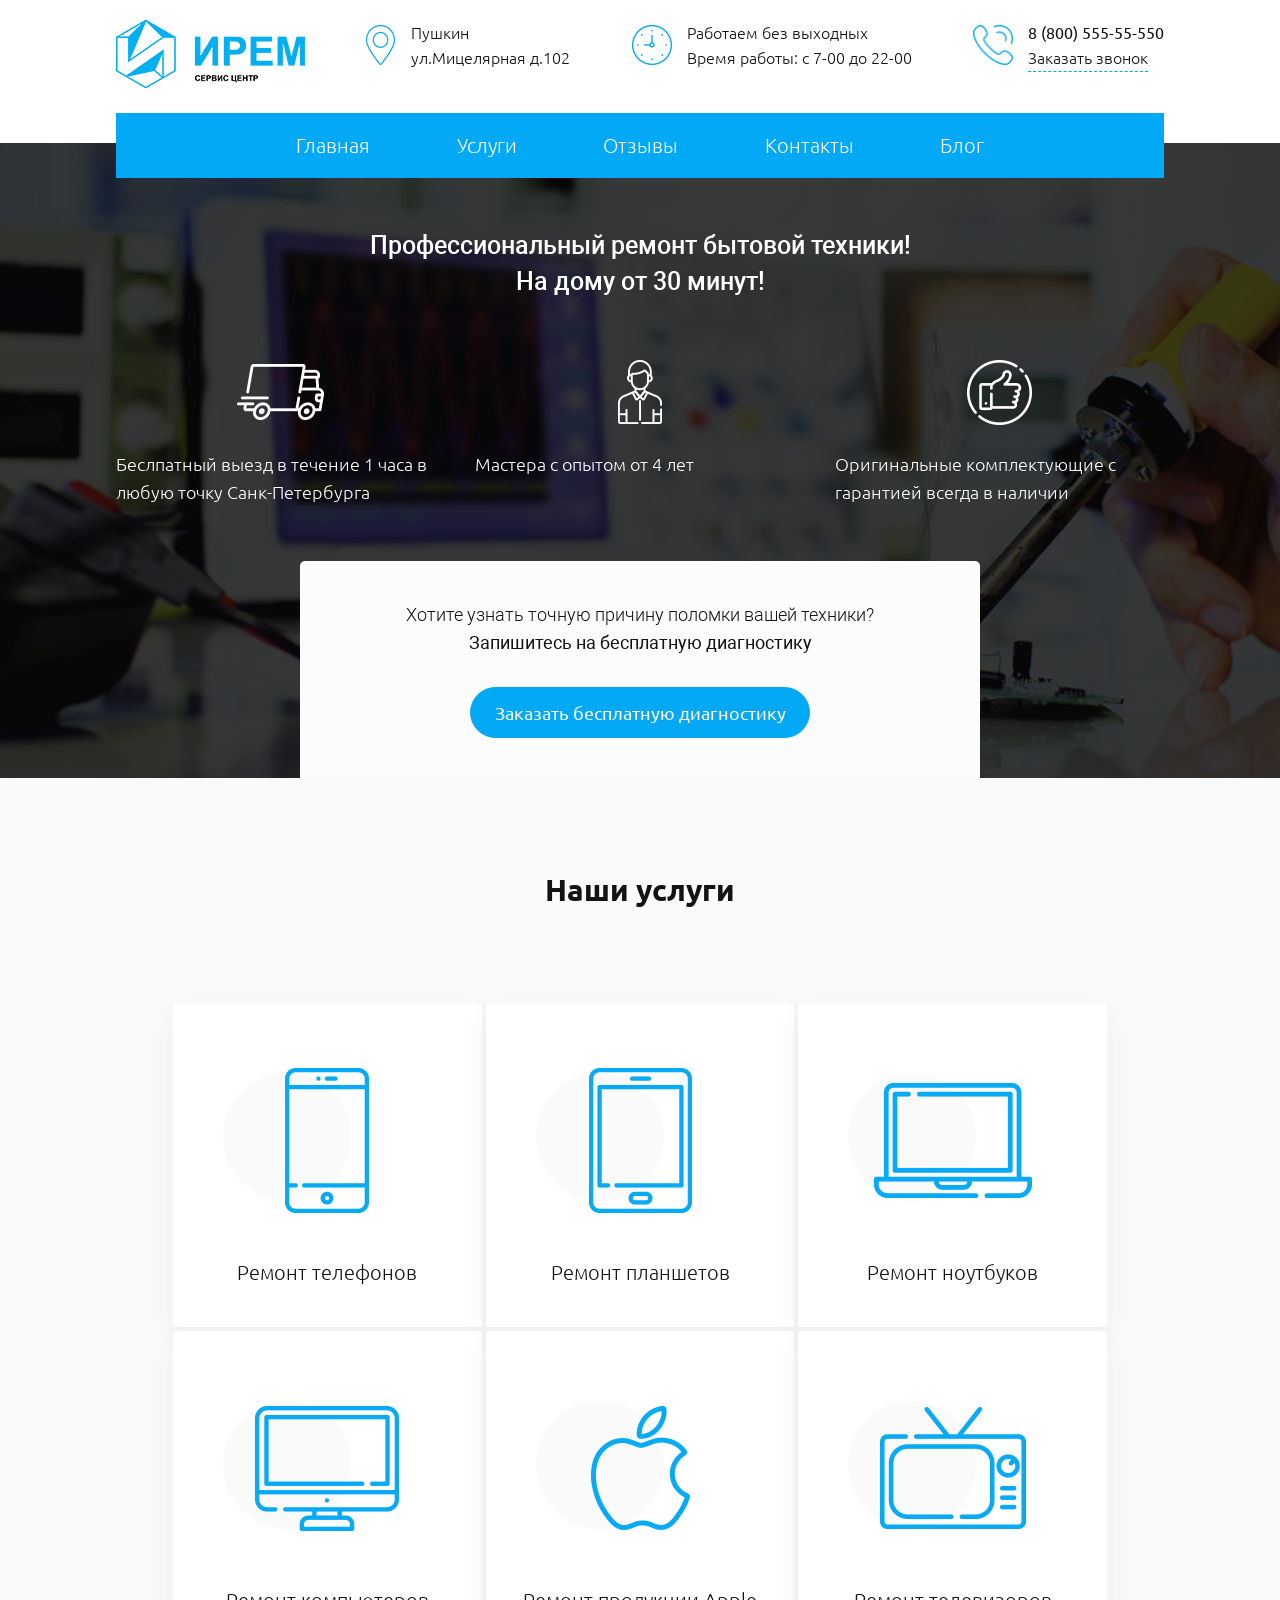
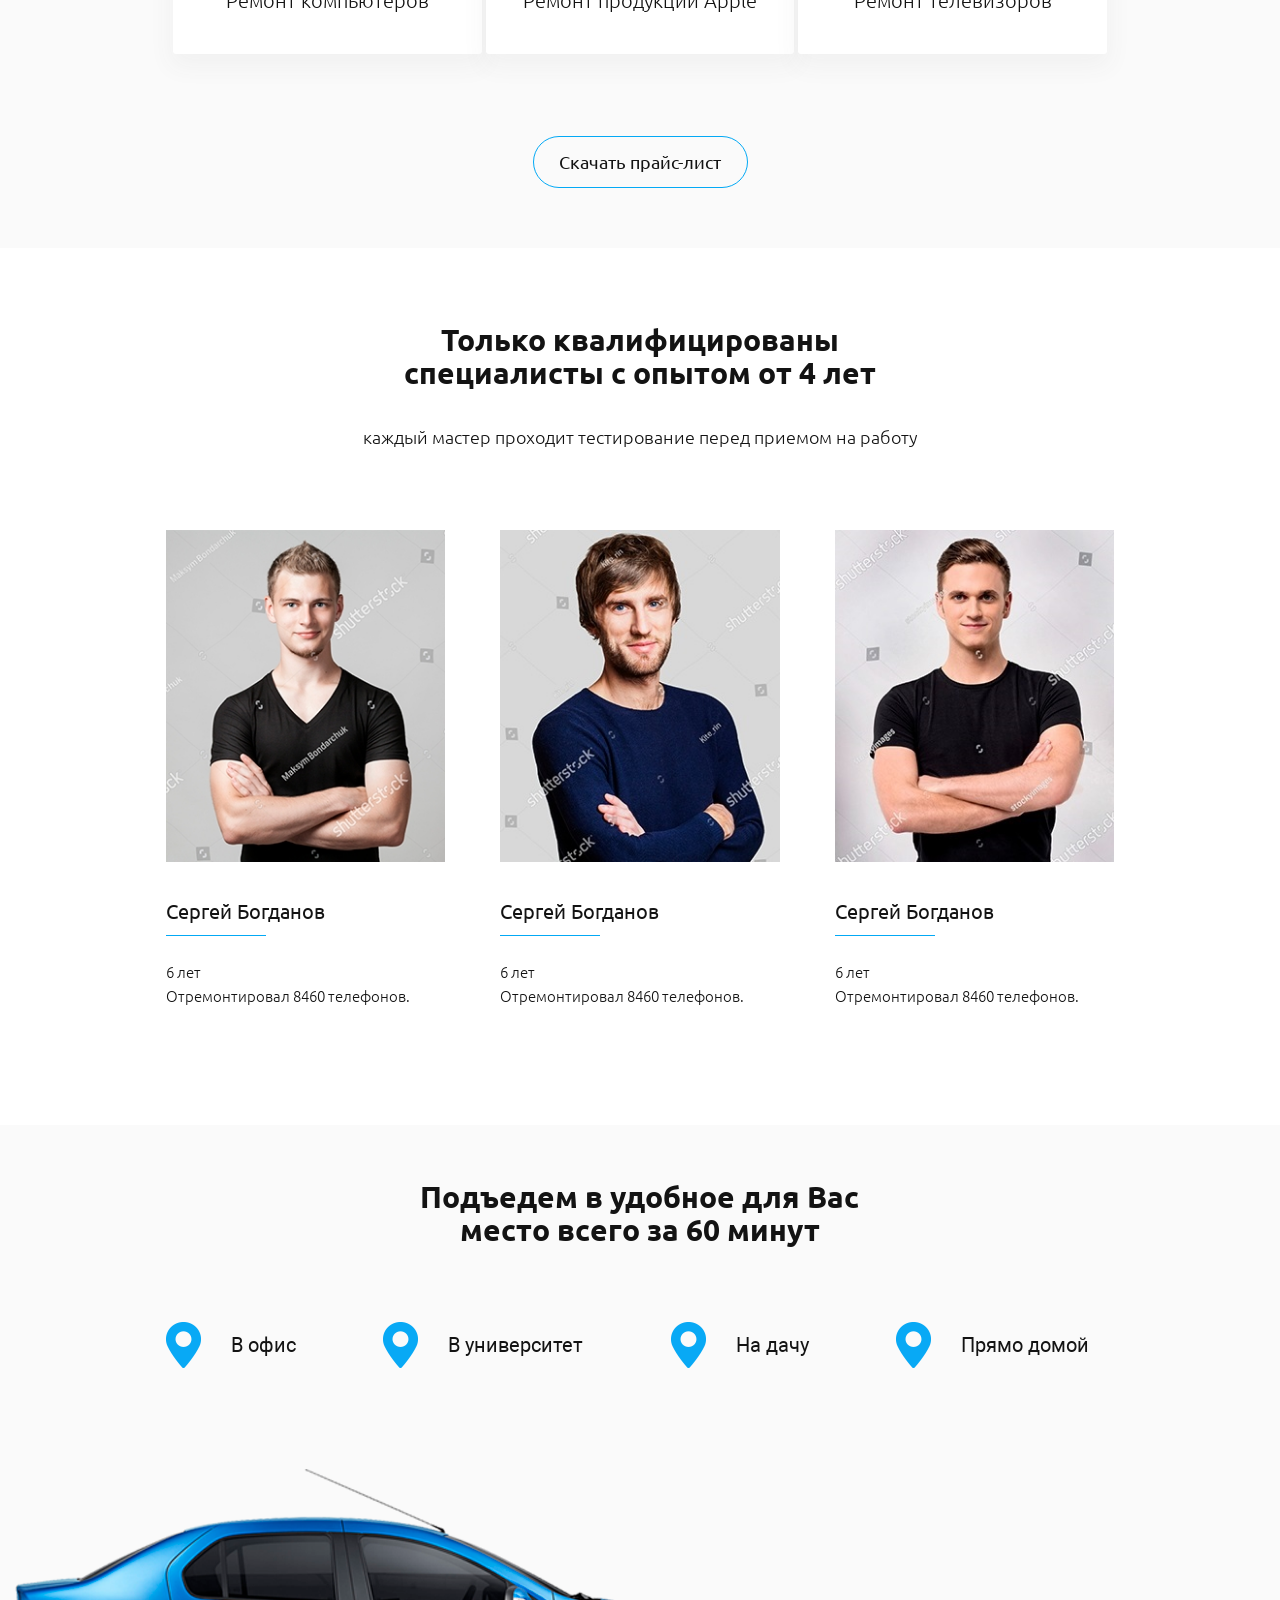
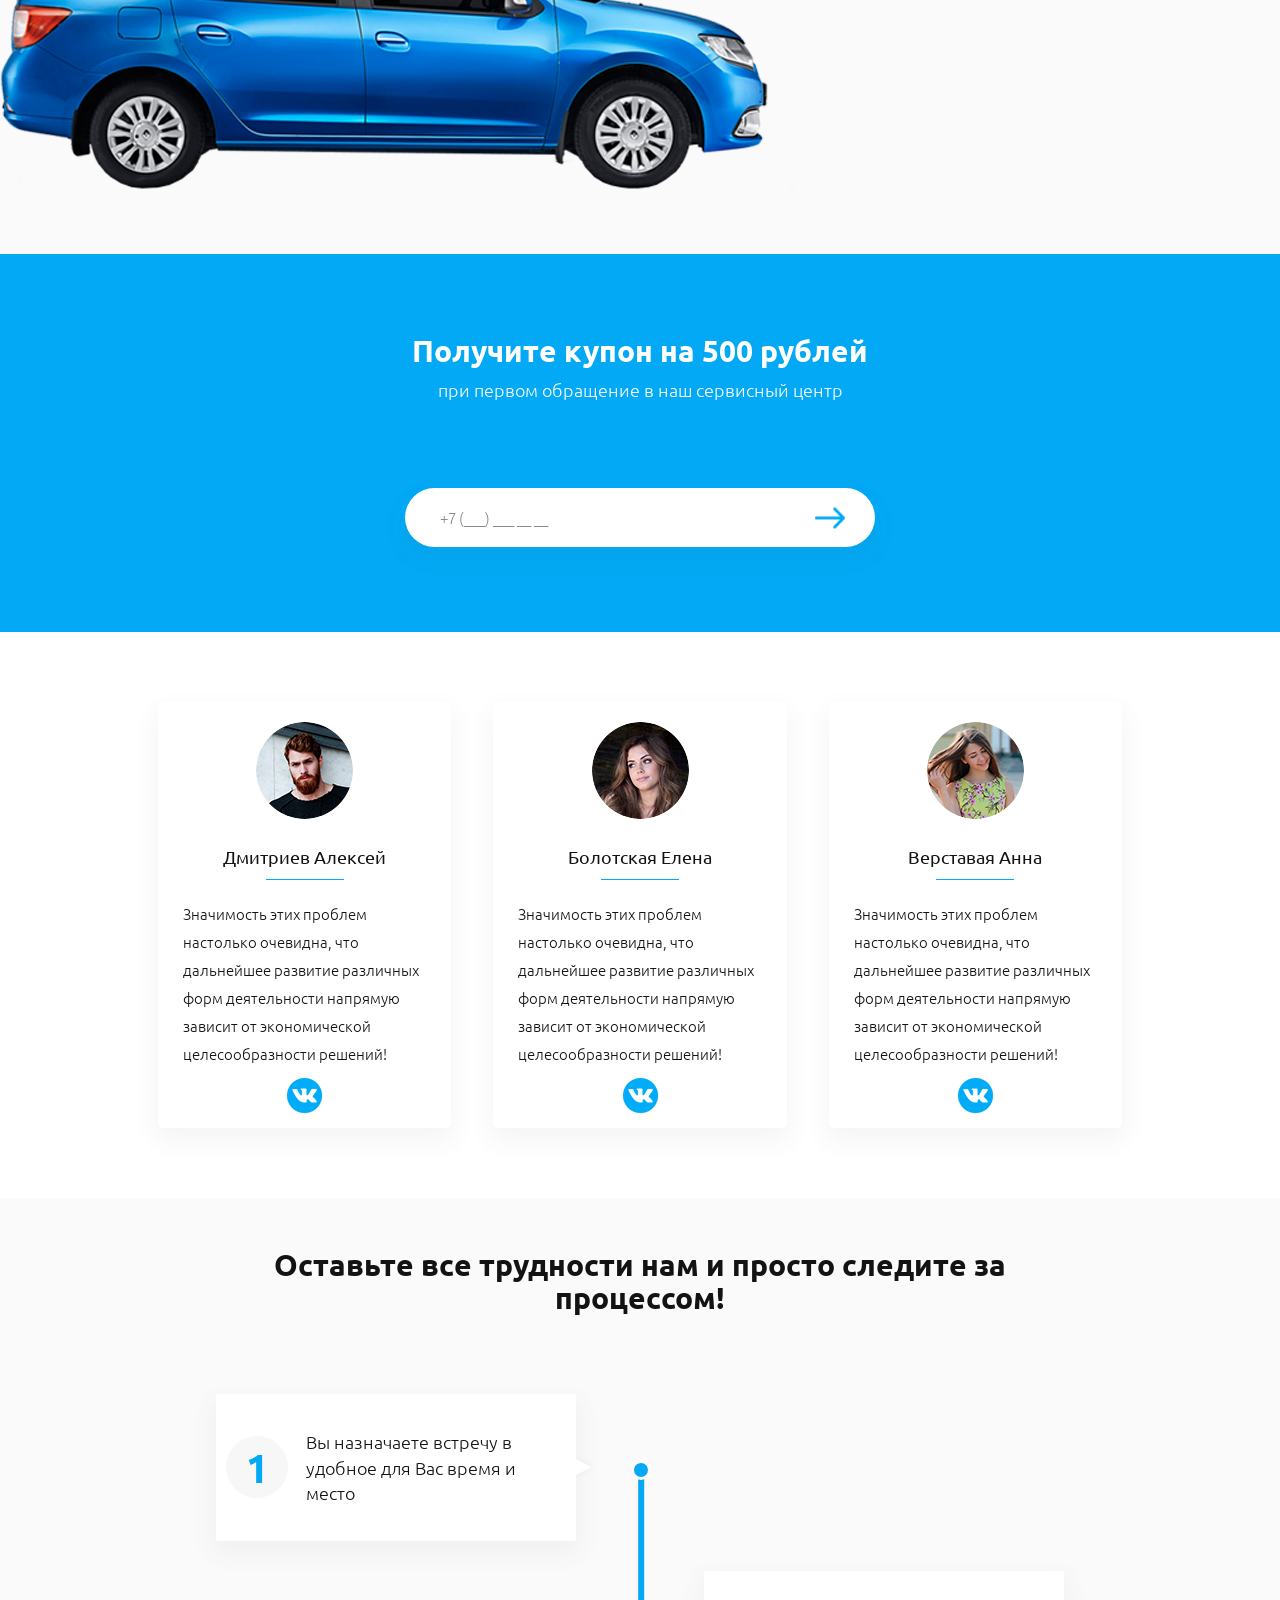
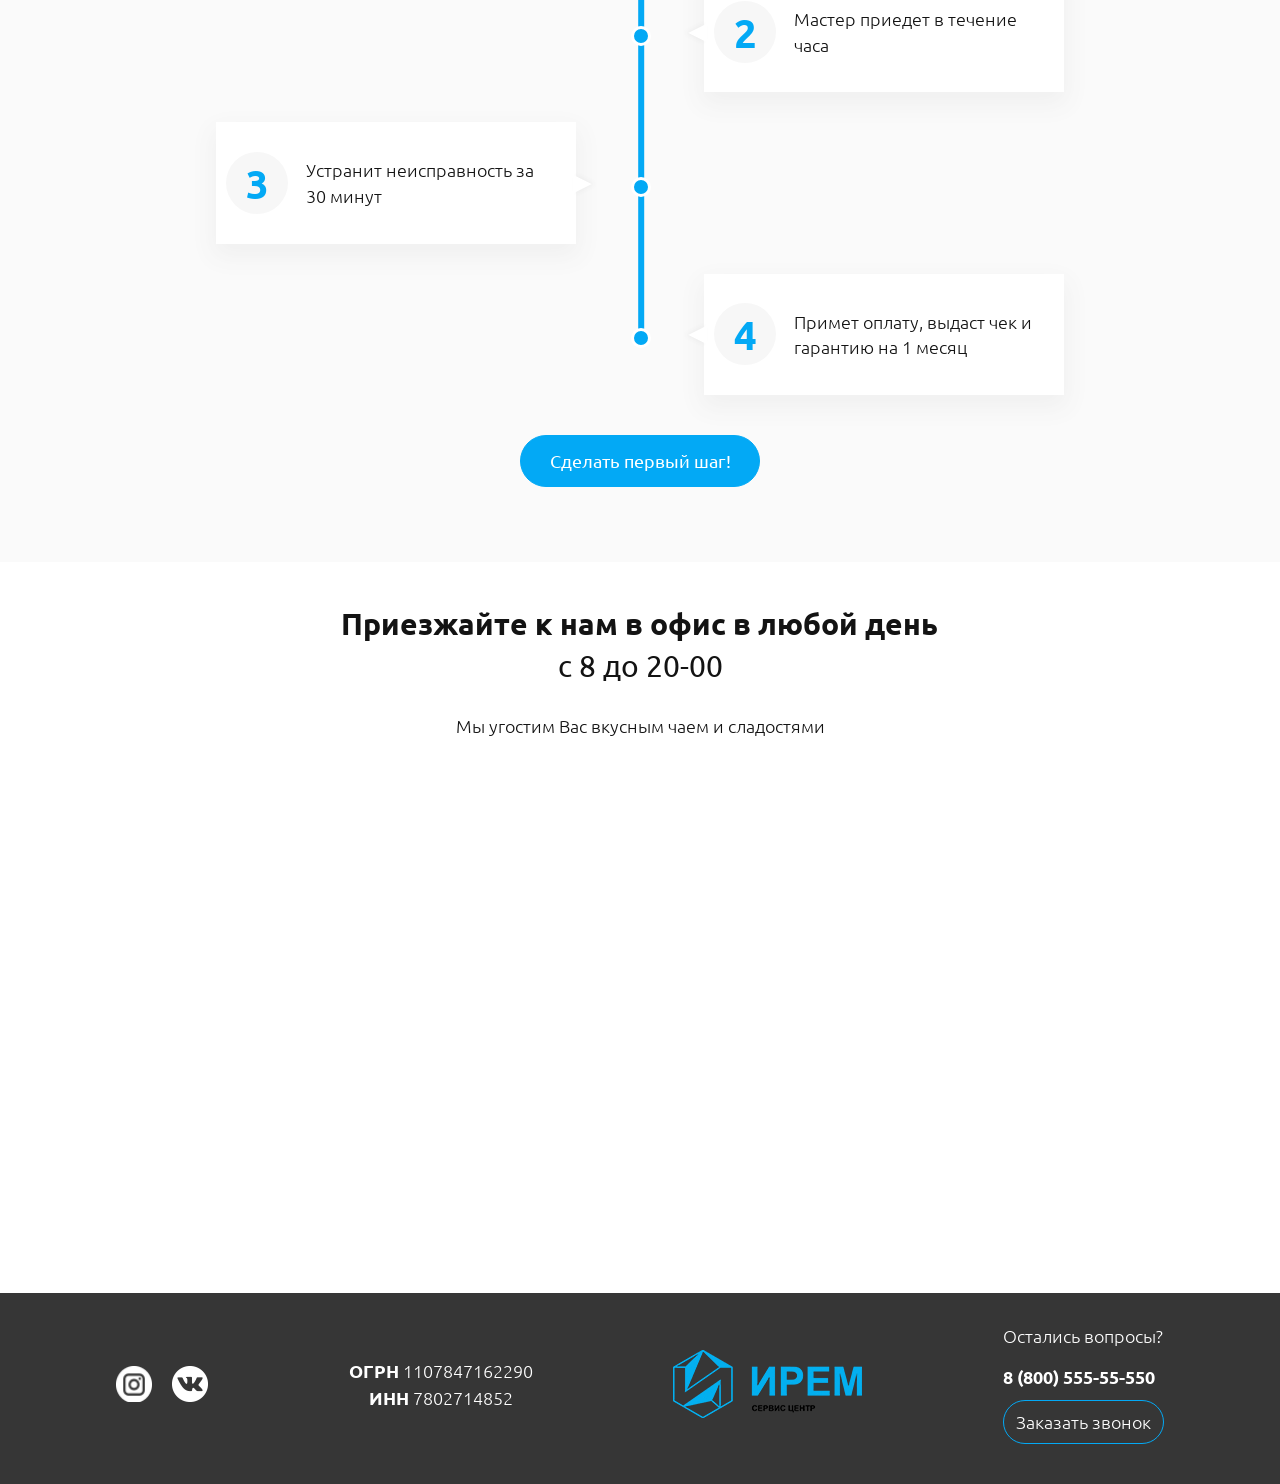
<file: docs/index.html>
<!DOCTYPE html>
<html lang="ru">
  <head>
    <meta charset="utf-8"/>
    <meta name="description" content=""/>
    <meta name="keywords" content=""/>
    <meta content="IE=edge" http-equiv="X-UA-Compatible"/>
    <meta name="viewport" content="width=device-width, initial-scale=1"/>
    <title>Компьютерный сервис в Пушкине</title>
    <link href="https://fonts.googleapis.com/css?family=Ubuntu:300,400,500,700&amp;amp;subset=cyrillic,cyrillic-ext" rel="stylesheet"/>
    <link rel="icon" href="js.png" type="image/x-icon"/>
    <script src="https://api-maps.yandex.ru/2.1/?lang=ru_RU" type="text/javascript"></script>
    <!-- build:css css/vendor.css    -->
    <link href="libs/bootstrap.css" rel="stylesheet"/>
    <link href="libs/slick/slick.css" rel="stylesheet"/>
    <!-- endbuild-->
    <!-- build:css css/main.css-->
    <link href="css/main.css" rel="stylesheet"/>
    <!-- endbuild -->
    <!--[if lte IE 9]>
    <script src="libs/ie/html5shiv.js"></script>
    <script src="libs/ie/respond.src.js"></script>
    <script src="libs/ie/respond.matchmedia.addListener.src.js"></script>
    <script src="libs/polyfills/background_size_emu.js"></script>
    <![endif]
    -->
  </head>
  <body class="pageload no-js"><!-- main-header --> 
    <header class="main-header">
      <div class="inner">
        <div class="main-header__container">
          <div class="main-header__col"><a href="/" class="main-header__logo"><img src="images/logo.png" alt="Логотип сервис-центра Ирем"/></a>
          </div>
          <div class="main-header__col">
            <div class="main-header__address">
              Пушкин <br>
              ул.Мицелярная д.102
            </div>
          </div>
          <div class="main-header__col">
            <div class="main-header__schedule">
              Работаем без выходных<br>
              Время работы: с 7-00 до 22-00 
            </div>
          </div>
          <div class="main-header__col">
            <div class="main-header__contacts">
              <div class="main-header__tel">8 (800) 555-55-550
              </div><a href="#modal1" data-toggle="modal" data-target="#modal1" class="main-header__appeal">Заказать звонок</a>
            </div>
          </div>
        </div><!-- main-nav --> 
        <nav class="main-nav">
          <ul class="main-nav__list">
            <li class="main-nav__item"><a href="/" class="main-nav__link">Главная</a>
            </li>
            <li class="main-nav__item"><a href="#services" class="main-nav__link">Услуги</a>
            </li>
            <li class="main-nav__item"><a href="#testimonials" class="main-nav__link">Отзывы</a>
            </li>
            <li class="main-nav__item"><a href="#map" class="main-nav__link">Контакты</a>
            </li>
            <li class="main-nav__item"><a href="/blog.html" class="main-nav__link">Блог</a>
            </li>
          </ul>
        </nav><!--/ main-nav --> 
      </div>
    </header><!--/ main-header --> <!-- f-screen --> 
    <section class="f-screen">
      <div class="inner">
        <div class="f-screen__title">Профессиональный ремонт бытовой техники! <br>На дому от 30 минут!
        </div>
        <div class="f-screen__advantages"><!-- advantages --> 
          <div class="advantages">
            <div class="advantages__list">
              <div class="advantages__item">
                <div class="advantages__icon">
                </div>
                <div class="advantages__text">Беслпатный выезд в течение 1 часа в любую точку Санк-Петербурга
                </div>
              </div>
              <div class="advantages__item">
                <div class="advantages__icon">
                </div>
                <div class="advantages__text">Мастера с опытом от 4 лет
                </div>
              </div>
              <div class="advantages__item">
                <div class="advantages__icon">
                </div>
                <div class="advantages__text">Оригинальные комплектующие с гарантией всегда в наличии
                </div>
              </div>
            </div>
          </div><!--/ advantages --> 
        </div>
        <div class="f-screen__footer">
          <p class="f-screen__appeal">
             
            Хотите узнать точную причину поломки вашей техники?<br>
            <b>Запишитесь на бесплатную диагностику</b>
          </p><a href="#modal2" data-toggle="modal" data-target="#modal2" class="f-screen__button"> <!-- button --> 
          <button type="button" class="button">Заказать бесплатную диагностику
          </button><!--/ button --> </a>
        </div>
      </div>
    </section><!--/ f-screen --> <!-- services --> 
    <section id="services" class="services">
      <div class="inner">
        <div class="services__title"><!-- title --> 
          <h2 class="title"> Наши услуги
          </h2><!--/ title --> 
        </div>
        <ul class="services__list">
          <li class="services__item">
            <div style="background-image: url(&quot;images/service1.png&quot;)" class="services__icon">
            </div>
            <div class="services__text">Ремонт телефонов
            </div>
          </li>
          <li class="services__item">
            <div style="background-image: url(&quot;images/service2.png&quot;)" class="services__icon">
            </div>
            <div class="services__text">Ремонт планшетов
            </div>
          </li>
          <li class="services__item">
            <div style="background-image: url(&quot;images/service3.png&quot;)" class="services__icon">
            </div>
            <div class="services__text">Ремонт ноутбуков
            </div>
          </li>
          <li class="services__item">
            <div style="background-image: url(&quot;images/service4.png&quot;)" class="services__icon">
            </div>
            <div class="services__text">Ремонт компьютеров
            </div>
          </li>
          <li class="services__item">
            <div style="background-image: url(&quot;images/service5.png&quot;)" class="services__icon">
            </div>
            <div class="services__text">Ремонт продукции Apple
            </div>
          </li>
          <li class="services__item">
            <div style="background-image: url(&quot;images/service6.png&quot;)" class="services__icon">
            </div>
            <div class="services__text">Ремонт телевизоров
            </div>
          </li>
        </ul><a href="#" class="services__button"> <!-- button --> 
        <button type="button" class="button button--transparent">Скачать прайс-лист
        </button><!--/ button --> </a>
      </div>
    </section><!--/ services --> <!-- masters --> 
    <section class="masters">
      <div class="inner">
        <div class="masters__title"><!-- title --> 
          <h2 class="title"> Только квалифицированы <br>специалисты с опытом от 4 лет   
          </h2><!--/ title --> 
        </div>
        <div class="masters__subtitle">каждый мастер проходит тестирование перед приемом на работу
        </div>
        <ul class="masters__list">
          <li class="masters__item"><img src="images/master1.jpg" class="masters__img" alt="" role="presentation"/>
            <div class="masters__name">Сергей Богданов
            </div>
            <div class="masters__exp">6 лет
            </div>
            <div class="masters__desc">Отремонтировал 8460 телефонов.
            </div>
          </li>
          <li class="masters__item"><img src="images/master2.jpg" class="masters__img" alt="" role="presentation"/>
            <div class="masters__name">Сергей Богданов
            </div>
            <div class="masters__exp">6 лет
            </div>
            <div class="masters__desc">Отремонтировал 8460 телефонов.
            </div>
          </li>
          <li class="masters__item"><img src="images/master3.jpg" class="masters__img" alt="" role="presentation"/>
            <div class="masters__name">Сергей Богданов
            </div>
            <div class="masters__exp">6 лет
            </div>
            <div class="masters__desc">Отремонтировал 8460 телефонов.
            </div>
          </li>
        </ul>
      </div>
    </section><!--/ masters --> <!-- spots --> 
    <section class="spots">
      <div class="inner">
        <div class="spots__title"><!-- title --> 
          <h2 class="title"> Подъедем в удобное для Вас <br>место всего за 60 минут
          </h2><!--/ title --> 
        </div>
        <div class="spots__list">
          <div class="spots__item">В офис
          </div>
          <div class="spots__item">В университет
          </div>
          <div class="spots__item">На дачу
          </div>
          <div class="spots__item">Прямо домой
          </div>
        </div>
      </div>
      <div class="spots__car">
      </div>
    </section><!--/ spots --> <!-- appeal --> 
    <section class="appeal">
      <div class="inner">
        <div class="appeal__title"><!-- title --> 
          <h2 class="title"> Получите купон на 500 рублей 
          </h2><!--/ title --> 
        </div>
        <div class="appeal__subtitle">при первом обращение в наш сервисный центр
        </div>
        <div action="#" method="post" class="appeal__form"><input type="tel" placeholder="+7 (___) ___ __ __" data-inputmask="'mask': '+7 (999) 999 99 99'" class="appeal__input"/>
          <button type="submit" class="appeal__submit">Отправить
          </button>
        </div>
      </div>
    </section><!--/ appeal --> <!-- testimonials --> 
    <section id="testimonials" class="testimonials">
      <div class="inner">
        <div class="testimonials__list">
          <div class="testimonials__item">
            <div style="background-image: url(&quot;images/client1.png&quot;)" class="testimonials__img">
            </div>
            <div class="testimonials__name">Дмитриев Алексей
            </div>
            <p class="testimonials__text">Значимость этих проблем настолько очевидна, что дальнейшее развитие различных форм деятельности напрямую зависит от экономической целесообразности решений!
            </p><a href="vk.com" title="Ссылка на профиль" class="testimonials__link"></a>
          </div>
          <div class="testimonials__item">
            <div style="background-image: url(&quot;images/client2.png&quot;)" class="testimonials__img">
            </div>
            <div class="testimonials__name">Болотская Елена
            </div>
            <p class="testimonials__text">Значимость этих проблем настолько очевидна, что дальнейшее развитие различных форм деятельности напрямую зависит от экономической целесообразности решений!
            </p><a href="vk.com" title="Ссылка на профиль" class="testimonials__link"></a>
          </div>
          <div class="testimonials__item">
            <div style="background-image: url(&quot;images/client3.png&quot;)" class="testimonials__img">
            </div>
            <div class="testimonials__name">Верставая Анна
            </div>
            <p class="testimonials__text">Значимость этих проблем настолько очевидна, что дальнейшее развитие различных форм деятельности напрямую зависит от экономической целесообразности решений!
            </p><a href="vk.com" title="Ссылка на профиль" class="testimonials__link"></a>
          </div>
        </div>
      </div>
    </section><!--/ testimonials --> <!-- steps --> 
    <section class="steps">
      <div class="inner">
        <div class="steps__title"><!-- title --> 
          <h2 class="title"> Оставьте все трудности нам и просто следите за процессом!
          </h2><!--/ title --> 
        </div>
        <ul class="steps__list">
          <li class="steps__item">
            <div data-number="1" class="steps__number">
            </div>
            <p class="steps__text">Вы назначаете встречу в удобное для Вас время и место
            </p>
          </li>
          <li class="steps__item">
            <div data-number="2" class="steps__number">
            </div>
            <p class="steps__text">Мастер приедет в течение часа
            </p>
          </li>
          <li class="steps__item">
            <div data-number="3" class="steps__number">
            </div>
            <p class="steps__text">Устранит неисправность за 30 минут
            </p>
          </li>
          <li class="steps__item">
            <div data-number="4" class="steps__number">
            </div>
            <p class="steps__text">Примет оплату, выдаст чек и гарантию на 1 месяц
            </p>
          </li>
        </ul><a href="#modal3" data-toggle="modal" data-target="#modal3" class="steps__button"> <!-- button --> 
        <button type="button" class="button">Сделать первый шаг!
        </button><!--/ button --> </a>
      </div>
    </section><!--/ steps --> <!-- utp --> 
    <section class="utp">
      <div class="inner">
        <div class="utp__title"><!-- title --> 
          <h2 class="title"> Приезжайте к нам в офис в любой день
          </h2><!--/ title --> 
        </div><span class="utp__subtitle">с 8 до 20-00</span><span class="utp__text">Мы угостим Вас вкусным чаем и сладостями</span>
      </div>
    </section><!--/ utp --> <!-- map --> 
    <section class="map">
      <div id="map" class="map__inner">
      </div>
    </section><!--/ map --> <!-- main-footer --> 
    <footer class="main-footer">
      <div class="inner">
        <div class="main-footer__row">
          <div class="main-footer__col">
            <div class="main-footer__socials"><a href="instagram.com" title="Наш аккаунт в инстаграмме" class="main-footer__socials-item"></a><a href="vk.com" title="Наш аккаунт во вконтакте" class="main-footer__socials-item"></a>
            </div>
          </div>
          <div class="main-footer__col">
            <div class="main-footer__data"><b>ОГРН</b> 1107847162290 <br> <b>ИНН</b> 7802714852
            </div>
          </div>
          <div class="main-footer__col main-footer__col--mobile-top"><a href="/" class="main-footer__logo"><img src="images/logo.png" alt="Логотип сервис-центра Ирем"/></a>
          </div>
          <div class="main-footer__col">
            <div class="main-footer__contacts">
              <div class="main-footer__question">Остались вопросы?
              </div>
              <div class="main-footer__tel">8 (800) 555-55-550
              </div><a href="#modal1" data-toggle="modal" data-target="#modal1" class="main-footer__button"><!-- button --> 
              <button type="button" class="button button--transparent button--light">Заказать звонок
              </button><!--/ button --> </a>
            </div>
          </div>
        </div>
      </div>
    </footer><!--/ main-footer --> 
    <div id="modal1" tabindex="-1" role="dialog" aria-labelledby="myModalLabel" class="modal fade">
      <div role="document" class="modal-dialog">
        <div class="modal-content">
          <div class="modal-header">
            <button type="button" data-dismiss="modal" aria-label="Close" class="close"><span aria-hidden="true">×</span></button>
          </div>
          <div class="modal-body">
            <form validate="" action="#" method="post" class="modal-form">
              <div class="modal-input-row">
                <label for="modal_name" class="modal-label">Имя</label>
                <input type="number" id="modal_name" name="modal_name" class="modal-input"/>
              </div>
              <div class="modal-input-row">
                <label for="modal_tel1" class="modal-label">Телефон</label>
                <input id="modal_tel1" name="modal_tel1" data-inputmask="'mask': '+7 (999) 999 99 99'" required="required" placeholder="+7 (___) ___ __ __" class="modal-input"/>
              </div>
              <button class="modal-submit">Заказать звонок</button>
            </form>
          </div>
        </div>
      </div>
    </div>
    <div id="modal2" tabindex="-1" role="dialog" aria-labelledby="myModalLabel" class="modal fade">
      <div role="document" class="modal-dialog">
        <div class="modal-content">
          <div class="modal-header">
            <button type="button" data-dismiss="modal" aria-label="Close" class="close"><span aria-hidden="true">×</span></button>
          </div>
          <div class="modal-body">
            <form validate="" action="#" method="post" class="modal-form">
              <div class="modal-input-row">
                <label for="modal_name" class="modal-label">Имя</label>
                <input type="number" id="modal_name" name="modal_name" class="modal-input"/>
              </div>
              <div class="modal-input-row">
                <label for="modal_tel1" class="modal-label">Телефон</label>
                <input id="modal_tel1" name="modal_tel1" data-inputmask="'mask': '+7 (999) 999 99 99'" required="required" placeholder="+7 (___) ___ __ __" class="modal-input"/>
              </div>
              <button class="modal-submit">Заказать диагностику</button>
            </form>
          </div>
        </div>
      </div>
    </div>
    <div id="modal3" tabindex="-1" role="dialog" aria-labelledby="myModalLabel" class="modal fade">
      <div role="document" class="modal-dialog">
        <div class="modal-content">
          <div class="modal-header">
            <button type="button" data-dismiss="modal" aria-label="Close" class="close"><span aria-hidden="true">×</span></button>
          </div>
          <div class="modal-body">
            <form validate="" action="#" method="post" class="modal-form">
              <div class="modal-input-row">
                <label for="modal_name" class="modal-label">Имя</label>
                <input type="number" id="modal_name" name="modal_name" class="modal-input"/>
              </div>
              <div class="modal-input-row">
                <label for="modal_tel1" class="modal-label">Телефон</label>
                <input id="modal_tel1" name="modal_tel1" data-inputmask="'mask': '+7 (999) 999 99 99'" required="required" placeholder="+7 (___) ___ __ __" class="modal-input"/>
              </div>
              <button class="modal-submit">Я готов!</button>
            </form>
          </div>
        </div>
      </div>
    </div>
    <div id="modal4" tabindex="-1" role="dialog" aria-labelledby="myModalLabel" class="modal fade">
      <div role="document" class="modal-dialog">
        <div class="modal-content">
          <div class="modal-header">
            <button type="button" data-dismiss="modal" aria-label="Close" class="close"><span aria-hidden="true">×</span></button>
          </div>
          <div class="modal-body">
            <form validate="" action="#" method="post" class="modal-form">
              <div class="modal-input-row">
                <label for="modal_name4" class="modal-label">Имя</label>
                <input type="number" id="modal_name4" name="modal_name4" class="modal-input"/>
              </div>
              <div class="modal-input-row">
                <label for="modal_tel4" class="modal-label">Телефон</label>
                <input id="modal_tel4" name="modal_tel4" data-inputmask="'mask': '+7 (999) 999 99 99'" required="required" placeholder="+7 (___) ___ __ __" class="modal-input"/>
              </div>
              <button class="modal-submit">Назначить встречу</button>
            </form>
          </div>
        </div>
      </div>
    </div>
    <!-- build:js js/vendor.js -->
    <script src="libs/jquery.min.js"></script>
    <script src="libs/bootstrap.min.js"></script>
    <script src="libs/polyfills/placeholders.min.js"></script>
    <script src="libs/picturefill.min.js"></script>
    <script src="libs/slick/slick.min.js"></script>
    <script src="https://s3-us-west-2.amazonaws.com/s.cdpn.io/3/jquery.inputmask.bundle.js"></script>
    <!-- endbuild-->
    <!-- build:js js/main.js-->
    <script src="js/bem.js"></script>
    <script src="js/main.js"></script>
    <!-- endbuild-->
  </body>
</html>
</file>
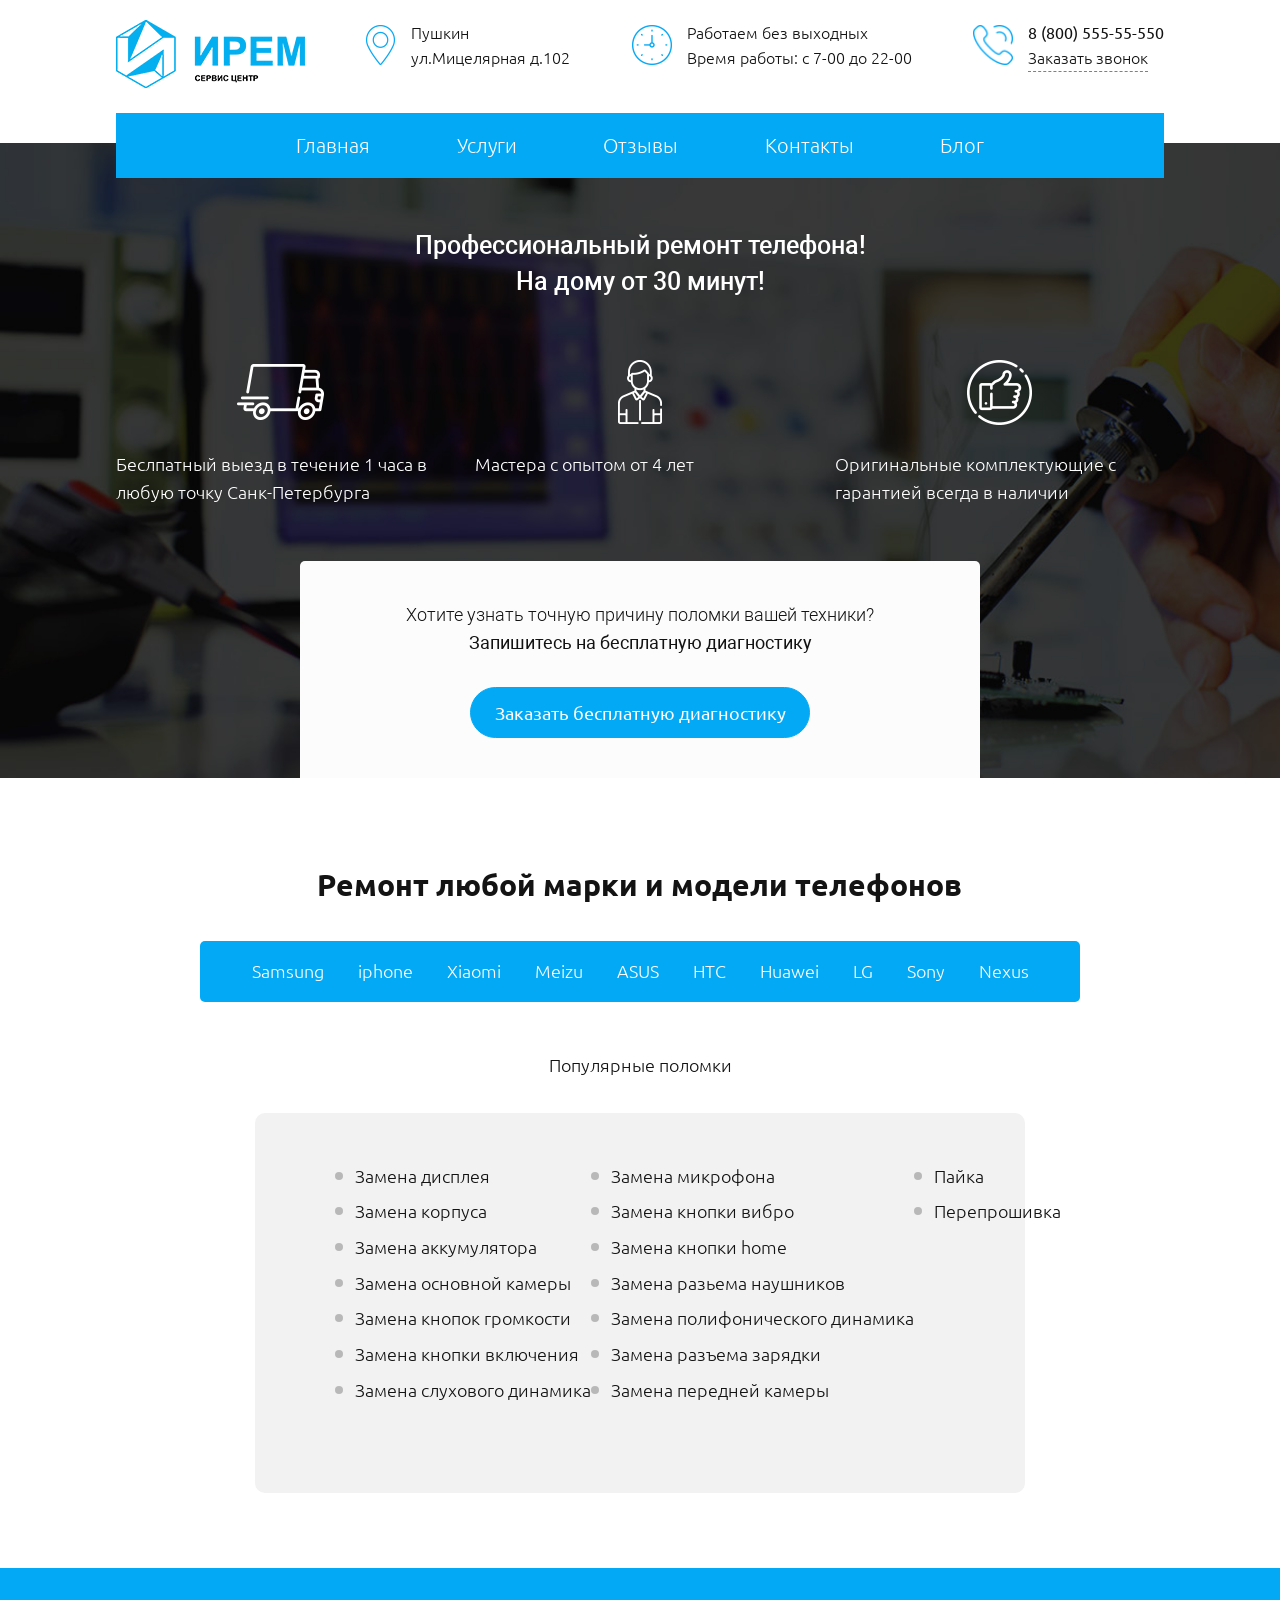
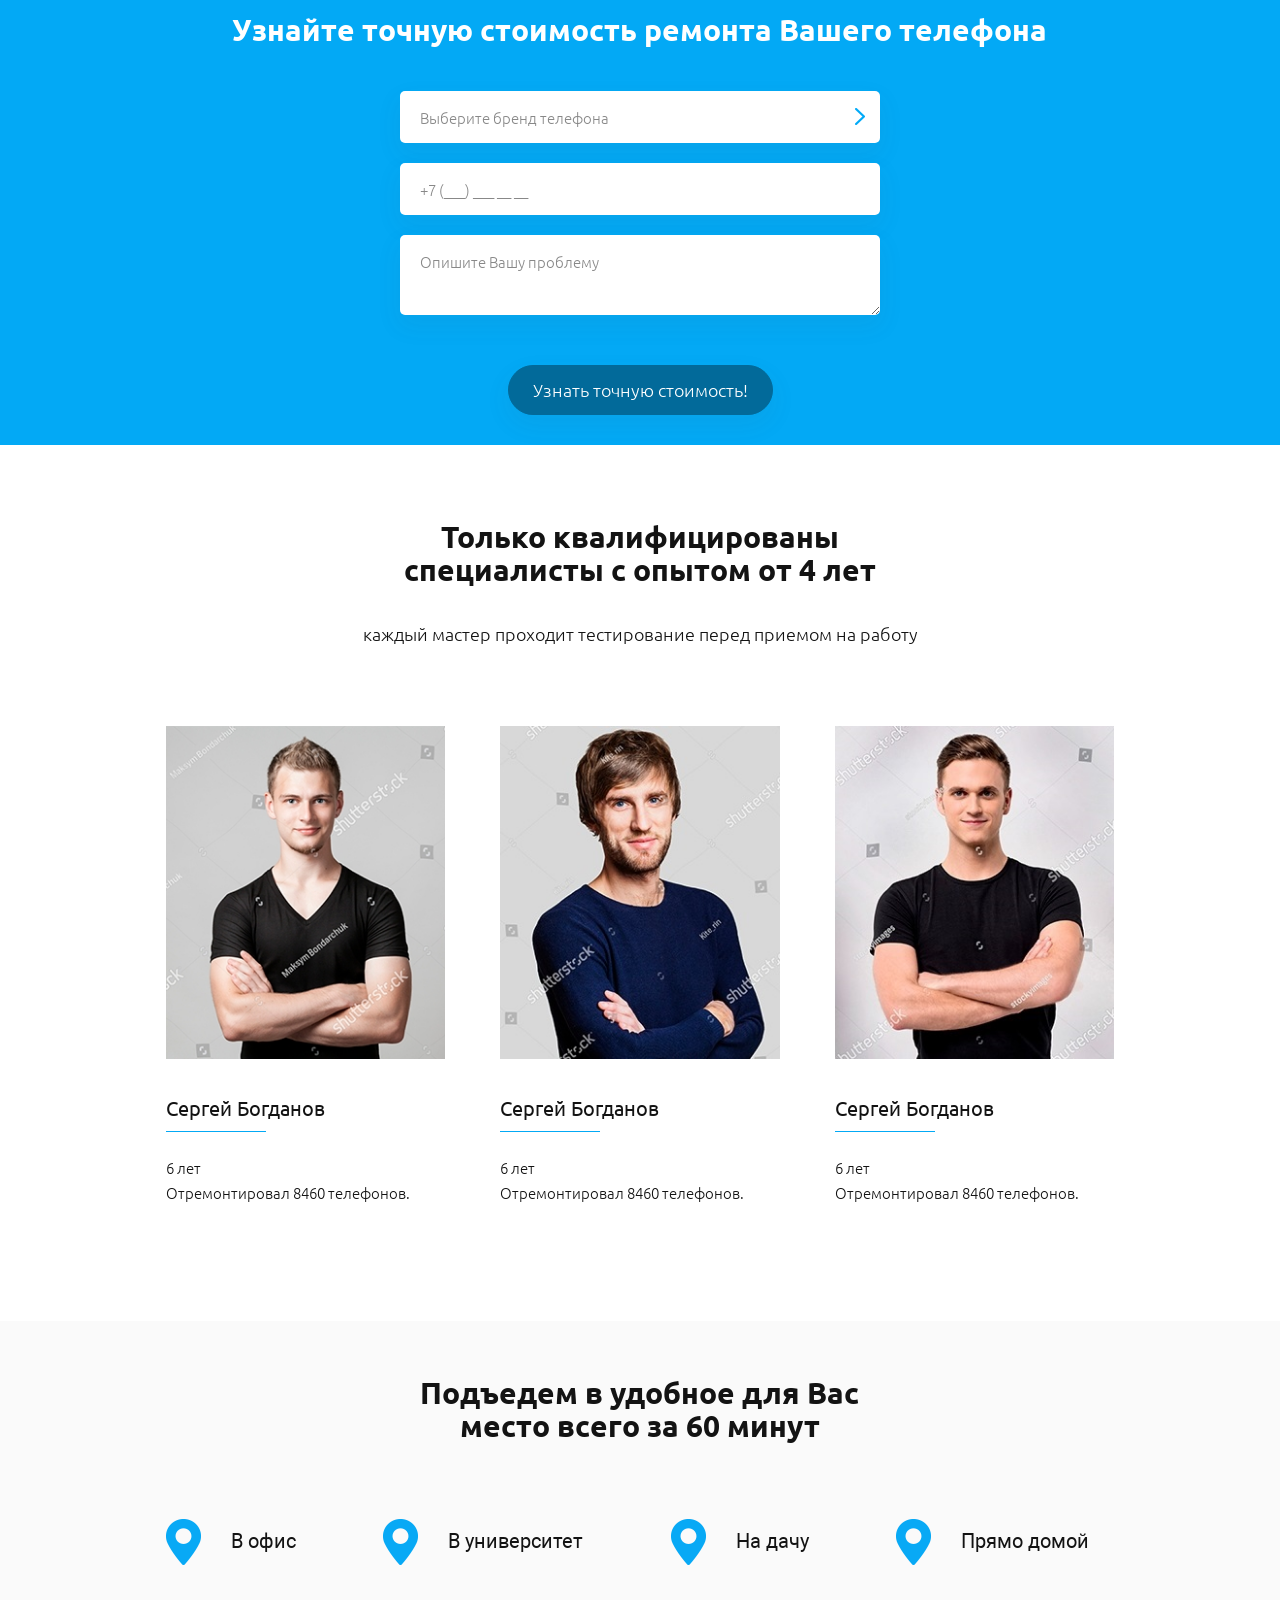
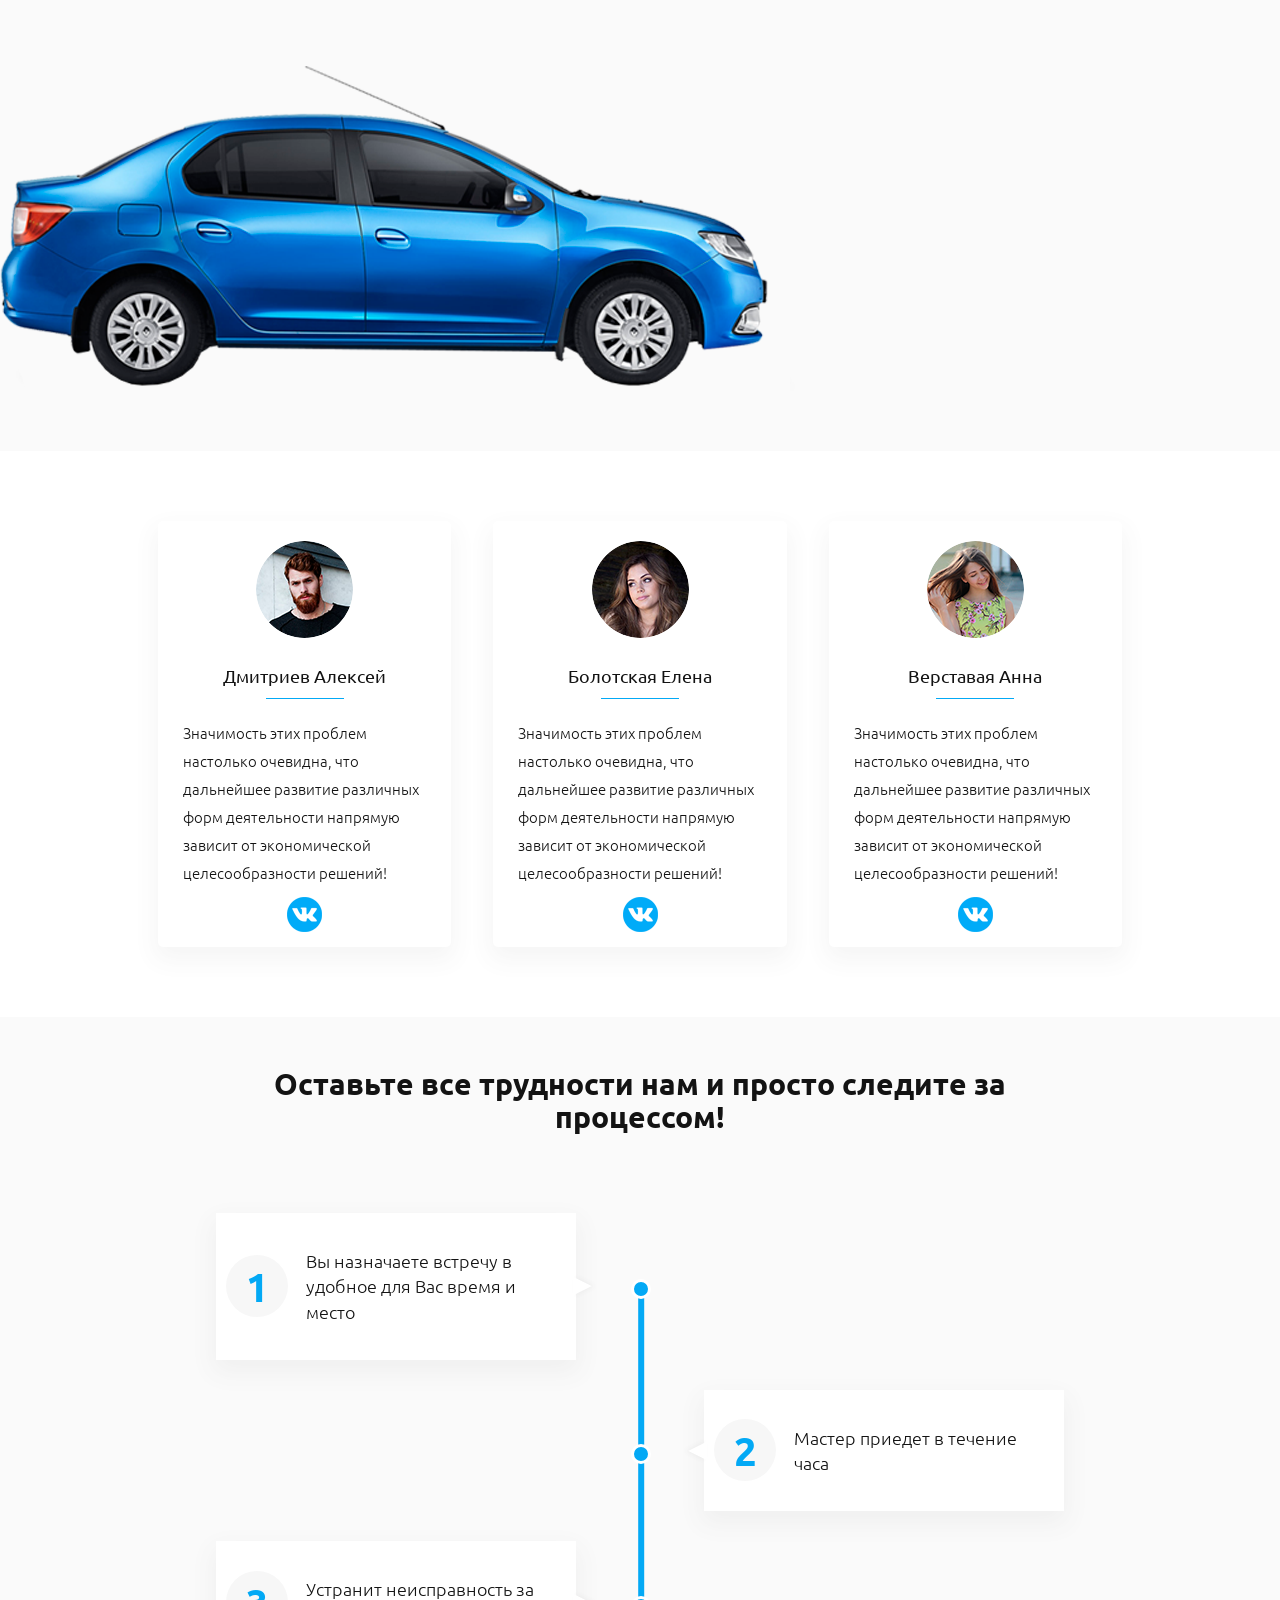
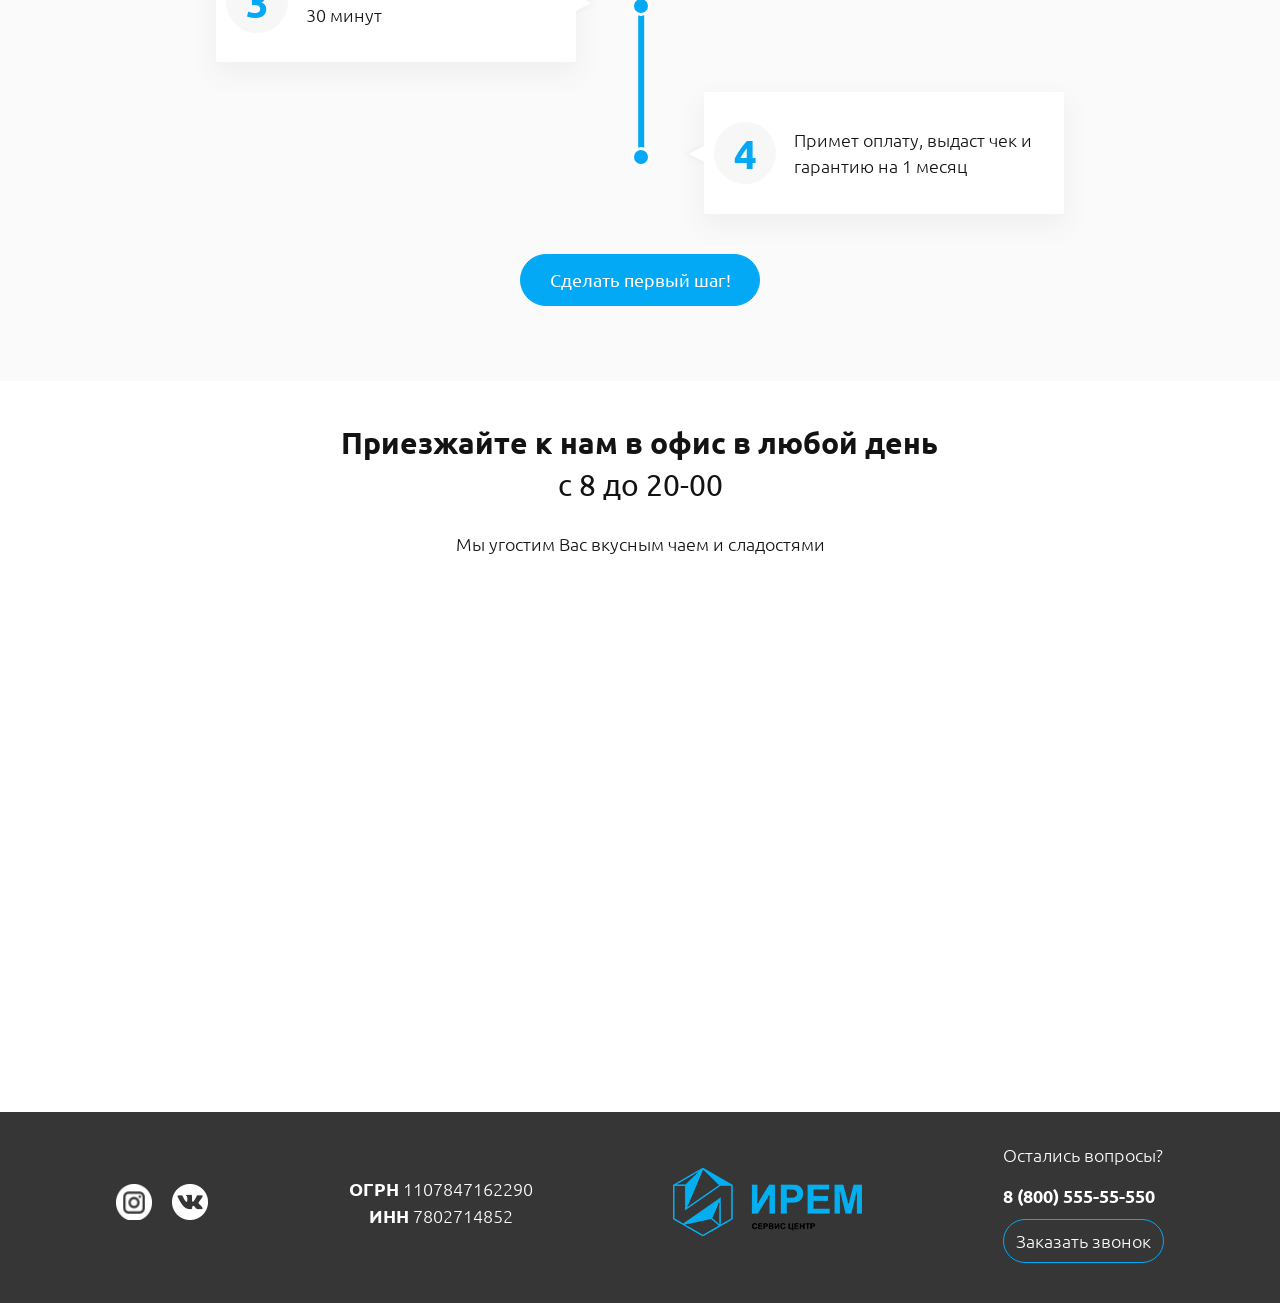
<file: docs/index-ms.html>
<!DOCTYPE html>
<html lang="ru">
  <head>
    <meta charset="utf-8"/>
    <meta name="description" content=""/>
    <meta name="keywords" content=""/>
    <meta content="IE=edge" http-equiv="X-UA-Compatible"/>
    <meta name="viewport" content="width=device-width, initial-scale=1"/>
    <title>Компьютерный сервис в Пушкине</title>
    <link href="https://fonts.googleapis.com/css?family=Ubuntu:300,400,500,700&amp;amp;subset=cyrillic,cyrillic-ext" rel="stylesheet"/>
    <link rel="icon" href="js.png" type="image/x-icon"/>
    <script src="https://api-maps.yandex.ru/2.1/?lang=ru_RU" type="text/javascript"></script>
    <!-- build:css css/vendor.css    -->
    <link href="libs/bootstrap.css" rel="stylesheet"/>
    <link href="libs/slick/slick.css" rel="stylesheet"/>
    <!-- endbuild-->
    <!-- build:css css/main.css-->
    <link href="css/main.css" rel="stylesheet"/>
    <!-- endbuild -->
    <!--[if lte IE 9]>
    <script src="libs/ie/html5shiv.js"></script>
    <script src="libs/ie/respond.src.js"></script>
    <script src="libs/ie/respond.matchmedia.addListener.src.js"></script>
    <script src="libs/polyfills/background_size_emu.js"></script>
    <![endif]
    -->
  </head>
  <body class="pageload no-js"><!-- main-header --> 
    <header class="main-header">
      <div class="inner">
        <div class="main-header__container">
          <div class="main-header__col"><a href="/" class="main-header__logo"><img src="images/logo.png" alt="Логотип сервис-центра Ирем"/></a>
          </div>
          <div class="main-header__col">
            <div class="main-header__address">
              Пушкин <br>
              ул.Мицелярная д.102
            </div>
          </div>
          <div class="main-header__col">
            <div class="main-header__schedule">
              Работаем без выходных<br>
              Время работы: с 7-00 до 22-00 
            </div>
          </div>
          <div class="main-header__col">
            <div class="main-header__contacts">
              <div class="main-header__tel">8 (800) 555-55-550
              </div><a href="#modal1" data-toggle="modal" data-target="#modal1" class="main-header__appeal">Заказать звонок</a>
            </div>
          </div>
        </div><!-- main-nav --> 
        <nav class="main-nav">
          <ul class="main-nav__list">
            <li class="main-nav__item"><a href="/" class="main-nav__link">Главная</a>
            </li>
            <li class="main-nav__item"><a href="#services" class="main-nav__link">Услуги</a>
            </li>
            <li class="main-nav__item"><a href="#testimonials" class="main-nav__link">Отзывы</a>
            </li>
            <li class="main-nav__item"><a href="#map" class="main-nav__link">Контакты</a>
            </li>
            <li class="main-nav__item"><a href="/blog.html" class="main-nav__link">Блог</a>
            </li>
          </ul>
        </nav><!--/ main-nav --> 
      </div>
    </header><!--/ main-header --> <!-- f-screen --> 
    <section class="f-screen">
      <div class="inner">
        <div class="f-screen__title">Профессиональный ремонт телефона! <br>На дому от 30 минут!
        </div>
        <div class="f-screen__advantages"><!-- advantages --> 
          <div class="advantages">
            <div class="advantages__list">
              <div class="advantages__item">
                <div class="advantages__icon">
                </div>
                <div class="advantages__text">Беслпатный выезд в течение 1 часа в любую точку Санк-Петербурга
                </div>
              </div>
              <div class="advantages__item">
                <div class="advantages__icon">
                </div>
                <div class="advantages__text">Мастера с опытом от 4 лет
                </div>
              </div>
              <div class="advantages__item">
                <div class="advantages__icon">
                </div>
                <div class="advantages__text">Оригинальные комплектующие с гарантией всегда в наличии
                </div>
              </div>
            </div>
          </div><!--/ advantages --> 
        </div>
        <div class="f-screen__footer">
          <p class="f-screen__appeal">
             
            Хотите узнать точную причину поломки вашей техники?<br>
            <b>Запишитесь на бесплатную диагностику</b>
          </p><a href="#modal2" data-toggle="modal" data-target="#modal2" class="f-screen__button"> <!-- button --> 
          <button type="button" class="button">Заказать бесплатную диагностику
          </button><!--/ button --> </a>
        </div>
      </div>
    </section><!--/ f-screen --> <!-- mobile-services --> 
    <section class="mobile-services">
      <div class="inner">
        <div class="mobile-services__title"><!-- title --> 
          <h2 class="title"> Ремонт любой марки и модели телефонов
          </h2><!--/ title --> 
        </div>
        <div class="mobile-services__brands">
          <ul class="mobile-services__brands-list">
            <li class="mobile-services__brands-item">Samsung
            </li>
            <li class="mobile-services__brands-item">iphone
            </li>
            <li class="mobile-services__brands-item">Xiaomi
            </li>
            <li class="mobile-services__brands-item">Meizu
            </li>
            <li class="mobile-services__brands-item">ASUS
            </li>
            <li class="mobile-services__brands-item">НТС
            </li>
            <li class="mobile-services__brands-item">Huawei
            </li>
            <li class="mobile-services__brands-item">LG
            </li>
            <li class="mobile-services__brands-item">Sony
            </li>
            <li class="mobile-services__brands-item">Nexus
            </li>
          </ul>
        </div>
        <div class="mobile-services__crashes">
          <div class="mobile-services__crashes-title">Популярные поломки
          </div>
          <ul class="mobile-services__crashes-list">
            <li class="mobile-services__crashes-item">Замена дисплея
            </li>
            <li class="mobile-services__crashes-item">Замена корпуса
            </li>
            <li class="mobile-services__crashes-item">Замена аккумулятора
            </li>
            <li class="mobile-services__crashes-item">Замена основной камеры
            </li>
            <li class="mobile-services__crashes-item">Замена кнопок громкости
            </li>
            <li class="mobile-services__crashes-item">Замена кнопки включения
            </li>
            <li class="mobile-services__crashes-item">Замена слухового динамика
            </li>
            <li class="mobile-services__crashes-item">Замена микрофона
            </li>
            <li class="mobile-services__crashes-item">Замена кнопки вибро
            </li>
            <li class="mobile-services__crashes-item">Замена кнопки home
            </li>
            <li class="mobile-services__crashes-item">Замена разьема наушников
            </li>
            <li class="mobile-services__crashes-item">Замена полифонического динамика
            </li>
            <li class="mobile-services__crashes-item">Замена разъема зарядки
            </li>
            <li class="mobile-services__crashes-item">Замена передней камеры
            </li>
            <li class="mobile-services__crashes-item">Пайка
            </li>
            <li class="mobile-services__crashes-item">Перепрошивка
            </li>
          </ul>
        </div>
      </div>
    </section><!--/ mobile-services --> <!-- form-price --> 
    <section class="form-price">
      <div class="inner">
        <div class="form-price__title"><!-- title --> 
          <h2 class="title"> Узнайте точную стоимость ремонта Вашего телефона
          </h2><!--/ title --> 
        </div>
        <form method="post" action="#" class="form-price__form">
          <div class="form-price__row">
            <select name="fix-brand" required="required" class="form-price__select">
              <option disabled="disabled" selected="selected" value="" class="form-price__option">Выберите бренд телефона
              </option>
              <option value="Samsung" class="form-price__option">Samsung
              </option>
              <option value="iphone" class="form-price__option">iphone
              </option>
              <option value="Xiaomi" class="form-price__option">Xiaomi
              </option>
              <option value="Meizu" class="form-price__option">Meizu
              </option>
              <option value="ASUS" class="form-price__option">ASUS
              </option>
              <option value="НТС" class="form-price__option">НТС
              </option>
              <option value="Huawei" class="form-price__option">Huawei
              </option>
              <option value="LG" class="form-price__option">LG
              </option>
              <option value="Sony" class="form-price__option">Sony
              </option>
              <option value="Nexus" class="form-price__option">Nexus
              </option>
            </select>
          </div>
          <div class="form-price__row"><input name="fix-name" data-inputmask="'mask': '+7 (999) 999 99 99'" placeholder="+7 (___) ___ __ __" required="true" class="form-price__input" type="text"/>
          </div>
          <div class="form-price__row"><textarea name="fix-problem" placeholder="Опишите Вашу проблему" required="true" class="form-price__textarea"></textarea>
          </div>
          <button type="submit" class="form-price__button">Узнать точную стоимость!
          </button>
        </form>
      </div>
    </section><!--/ form-price --> <!-- masters --> 
    <section class="masters">
      <div class="inner">
        <div class="masters__title"><!-- title --> 
          <h2 class="title"> Только квалифицированы <br>специалисты с опытом от 4 лет   
          </h2><!--/ title --> 
        </div>
        <div class="masters__subtitle">каждый мастер проходит тестирование перед приемом на работу
        </div>
        <ul class="masters__list">
          <li class="masters__item"><img src="images/master1.jpg" class="masters__img" alt="" role="presentation"/>
            <div class="masters__name">Сергей Богданов
            </div>
            <div class="masters__exp">6 лет
            </div>
            <div class="masters__desc">Отремонтировал 8460 телефонов.
            </div>
          </li>
          <li class="masters__item"><img src="images/master2.jpg" class="masters__img" alt="" role="presentation"/>
            <div class="masters__name">Сергей Богданов
            </div>
            <div class="masters__exp">6 лет
            </div>
            <div class="masters__desc">Отремонтировал 8460 телефонов.
            </div>
          </li>
          <li class="masters__item"><img src="images/master3.jpg" class="masters__img" alt="" role="presentation"/>
            <div class="masters__name">Сергей Богданов
            </div>
            <div class="masters__exp">6 лет
            </div>
            <div class="masters__desc">Отремонтировал 8460 телефонов.
            </div>
          </li>
        </ul>
      </div>
    </section><!--/ masters --> <!-- spots --> 
    <section class="spots">
      <div class="inner">
        <div class="spots__title"><!-- title --> 
          <h2 class="title"> Подъедем в удобное для Вас <br>место всего за 60 минут
          </h2><!--/ title --> 
        </div>
        <div class="spots__list">
          <div class="spots__item">В офис
          </div>
          <div class="spots__item">В университет
          </div>
          <div class="spots__item">На дачу
          </div>
          <div class="spots__item">Прямо домой
          </div>
        </div>
      </div>
      <div class="spots__car">
      </div>
    </section><!--/ spots --> <!-- testimonials --> 
    <section id="testimonials" class="testimonials">
      <div class="inner">
        <div class="testimonials__list">
          <div class="testimonials__item">
            <div style="background-image: url(&quot;images/client1.png&quot;)" class="testimonials__img">
            </div>
            <div class="testimonials__name">Дмитриев Алексей
            </div>
            <p class="testimonials__text">Значимость этих проблем настолько очевидна, что дальнейшее развитие различных форм деятельности напрямую зависит от экономической целесообразности решений!
            </p><a href="vk.com" title="Ссылка на профиль" class="testimonials__link"></a>
          </div>
          <div class="testimonials__item">
            <div style="background-image: url(&quot;images/client2.png&quot;)" class="testimonials__img">
            </div>
            <div class="testimonials__name">Болотская Елена
            </div>
            <p class="testimonials__text">Значимость этих проблем настолько очевидна, что дальнейшее развитие различных форм деятельности напрямую зависит от экономической целесообразности решений!
            </p><a href="vk.com" title="Ссылка на профиль" class="testimonials__link"></a>
          </div>
          <div class="testimonials__item">
            <div style="background-image: url(&quot;images/client3.png&quot;)" class="testimonials__img">
            </div>
            <div class="testimonials__name">Верставая Анна
            </div>
            <p class="testimonials__text">Значимость этих проблем настолько очевидна, что дальнейшее развитие различных форм деятельности напрямую зависит от экономической целесообразности решений!
            </p><a href="vk.com" title="Ссылка на профиль" class="testimonials__link"></a>
          </div>
        </div>
      </div>
    </section><!--/ testimonials --> <!-- steps --> 
    <section class="steps">
      <div class="inner">
        <div class="steps__title"><!-- title --> 
          <h2 class="title"> Оставьте все трудности нам и просто следите за процессом!
          </h2><!--/ title --> 
        </div>
        <ul class="steps__list">
          <li class="steps__item">
            <div data-number="1" class="steps__number">
            </div>
            <p class="steps__text">Вы назначаете встречу в удобное для Вас время и место
            </p>
          </li>
          <li class="steps__item">
            <div data-number="2" class="steps__number">
            </div>
            <p class="steps__text">Мастер приедет в течение часа
            </p>
          </li>
          <li class="steps__item">
            <div data-number="3" class="steps__number">
            </div>
            <p class="steps__text">Устранит неисправность за 30 минут
            </p>
          </li>
          <li class="steps__item">
            <div data-number="4" class="steps__number">
            </div>
            <p class="steps__text">Примет оплату, выдаст чек и гарантию на 1 месяц
            </p>
          </li>
        </ul><a href="#modal3" data-toggle="modal" data-target="#modal3" class="steps__button"> <!-- button --> 
        <button type="button" class="button">Сделать первый шаг!
        </button><!--/ button --> </a>
      </div>
    </section><!--/ steps --> <!-- utp --> 
    <section class="utp">
      <div class="inner">
        <div class="utp__title"><!-- title --> 
          <h2 class="title"> Приезжайте к нам в офис в любой день
          </h2><!--/ title --> 
        </div><span class="utp__subtitle">с 8 до 20-00</span><span class="utp__text">Мы угостим Вас вкусным чаем и сладостями</span>
      </div>
    </section><!--/ utp --> <!-- map --> 
    <section class="map">
      <div id="map" class="map__inner">
      </div>
    </section><!--/ map --> <!-- main-footer --> 
    <footer class="main-footer">
      <div class="inner">
        <div class="main-footer__row">
          <div class="main-footer__col">
            <div class="main-footer__socials"><a href="instagram.com" title="Наш аккаунт в инстаграмме" class="main-footer__socials-item"></a><a href="vk.com" title="Наш аккаунт во вконтакте" class="main-footer__socials-item"></a>
            </div>
          </div>
          <div class="main-footer__col">
            <div class="main-footer__data"><b>ОГРН</b> 1107847162290 <br> <b>ИНН</b> 7802714852
            </div>
          </div>
          <div class="main-footer__col main-footer__col--mobile-top"><a href="/" class="main-footer__logo"><img src="images/logo.png" alt="Логотип сервис-центра Ирем"/></a>
          </div>
          <div class="main-footer__col">
            <div class="main-footer__contacts">
              <div class="main-footer__question">Остались вопросы?
              </div>
              <div class="main-footer__tel">8 (800) 555-55-550
              </div><a href="#modal1" data-toggle="modal" data-target="#modal1" class="main-footer__button"><!-- button --> 
              <button type="button" class="button button--transparent button--light">Заказать звонок
              </button><!--/ button --> </a>
            </div>
          </div>
        </div>
      </div>
    </footer><!--/ main-footer --> 
    <div id="modal1" tabindex="-1" role="dialog" aria-labelledby="myModalLabel" class="modal fade">
      <div role="document" class="modal-dialog">
        <div class="modal-content">
          <div class="modal-header">
            <button type="button" data-dismiss="modal" aria-label="Close" class="close"><span aria-hidden="true">×</span></button>
          </div>
          <div class="modal-body">
            <form validate="" action="#" method="post" class="modal-form">
              <div class="modal-input-row">
                <label for="modal_name" class="modal-label">Имя</label>
                <input type="number" id="modal_name" name="modal_name" class="modal-input"/>
              </div>
              <div class="modal-input-row">
                <label for="modal_tel1" class="modal-label">Телефон</label>
                <input id="modal_tel1" name="modal_tel1" data-inputmask="'mask': '+7 (999) 999 99 99'" required="required" placeholder="+7 (___) ___ __ __" class="modal-input"/>
              </div>
              <button class="modal-submit">Заказать звонок</button>
            </form>
          </div>
        </div>
      </div>
    </div>
    <div id="modal2" tabindex="-1" role="dialog" aria-labelledby="myModalLabel" class="modal fade">
      <div role="document" class="modal-dialog">
        <div class="modal-content">
          <div class="modal-header">
            <button type="button" data-dismiss="modal" aria-label="Close" class="close"><span aria-hidden="true">×</span></button>
          </div>
          <div class="modal-body">
            <form validate="" action="#" method="post" class="modal-form">
              <div class="modal-input-row">
                <label for="modal_name" class="modal-label">Имя</label>
                <input type="number" id="modal_name" name="modal_name" class="modal-input"/>
              </div>
              <div class="modal-input-row">
                <label for="modal_tel1" class="modal-label">Телефон</label>
                <input id="modal_tel1" name="modal_tel1" data-inputmask="'mask': '+7 (999) 999 99 99'" required="required" placeholder="+7 (___) ___ __ __" class="modal-input"/>
              </div>
              <button class="modal-submit">Заказать диагностику</button>
            </form>
          </div>
        </div>
      </div>
    </div>
    <div id="modal3" tabindex="-1" role="dialog" aria-labelledby="myModalLabel" class="modal fade">
      <div role="document" class="modal-dialog">
        <div class="modal-content">
          <div class="modal-header">
            <button type="button" data-dismiss="modal" aria-label="Close" class="close"><span aria-hidden="true">×</span></button>
          </div>
          <div class="modal-body">
            <form validate="" action="#" method="post" class="modal-form">
              <div class="modal-input-row">
                <label for="modal_name" class="modal-label">Имя</label>
                <input type="number" id="modal_name" name="modal_name" class="modal-input"/>
              </div>
              <div class="modal-input-row">
                <label for="modal_tel1" class="modal-label">Телефон</label>
                <input id="modal_tel1" name="modal_tel1" data-inputmask="'mask': '+7 (999) 999 99 99'" required="required" placeholder="+7 (___) ___ __ __" class="modal-input"/>
              </div>
              <button class="modal-submit">Я готов!</button>
            </form>
          </div>
        </div>
      </div>
    </div>
    <div id="modal4" tabindex="-1" role="dialog" aria-labelledby="myModalLabel" class="modal fade">
      <div role="document" class="modal-dialog">
        <div class="modal-content">
          <div class="modal-header">
            <button type="button" data-dismiss="modal" aria-label="Close" class="close"><span aria-hidden="true">×</span></button>
          </div>
          <div class="modal-body">
            <form validate="" action="#" method="post" class="modal-form">
              <div class="modal-input-row">
                <label for="modal_name4" class="modal-label">Имя</label>
                <input type="number" id="modal_name4" name="modal_name4" class="modal-input"/>
              </div>
              <div class="modal-input-row">
                <label for="modal_tel4" class="modal-label">Телефон</label>
                <input id="modal_tel4" name="modal_tel4" data-inputmask="'mask': '+7 (999) 999 99 99'" required="required" placeholder="+7 (___) ___ __ __" class="modal-input"/>
              </div>
              <button class="modal-submit">Назначить встречу</button>
            </form>
          </div>
        </div>
      </div>
    </div>
    <!-- build:js js/vendor.js -->
    <script src="libs/jquery.min.js"></script>
    <script src="libs/bootstrap.min.js"></script>
    <script src="libs/polyfills/placeholders.min.js"></script>
    <script src="libs/picturefill.min.js"></script>
    <script src="libs/slick/slick.min.js"></script>
    <script src="https://s3-us-west-2.amazonaws.com/s.cdpn.io/3/jquery.inputmask.bundle.js"></script>
    <!-- endbuild-->
    <!-- build:js js/main.js-->
    <script src="js/bem.js"></script>
    <script src="js/main.js"></script>
    <!-- endbuild-->
  </body>
</html>
</file>
<file: docs/css/main.css>
@charset "UTF-8";
@font-face {
  font-family: Roboto;
  font-weight: 100;
  font-style: normal;
  src: url("../fonts/Robotothin.woff2") format("woff2"), url("../fonts/Robotothin.woff") format("woff"); }

@font-face {
  font-family: Roboto;
  font-weight: 300;
  font-style: normal;
  src: url("../fonts/Robotolight.woff2") format("woff2"), url("../fonts/Robotolight.woff") format("woff"); }

@font-face {
  font-family: Roboto;
  font-weight: 400;
  font-style: normal;
  src: url("../fonts/Roboto.woff2") format("woff2"), url("../fonts/Roboto.woff") format("woff"); }

@font-face {
  font-family: Roboto;
  font-weight: 500;
  font-style: normal;
  src: url("../fonts/Robotomedium.woff2") format("woff2"), url("../fonts/Robotomedium.woff") format("woff"); }

/*! normalize.scss v0.1.0 | MIT License | based on git.io/normalize */
/**
 * 1. Set default font family to sans-serif.
 * 2. Prevent iOS text size adjust after orientation change, without disabling
 *    user zoom.
 */
html {
  font-family: sans-serif;
  /* 1 */
  -ms-text-size-adjust: 100%;
  /* 2 */
  -webkit-text-size-adjust: 100%;
  /* 2 */ }

/**
 * Remove default margin.
 */
body {
  margin: 0;
  font-family: Roboto, Helvetica, Arial, sans-serif; }

/* HTML5 display definitions
   ========================================================================== */
/**
 * Correct `block` display not defined for any HTML5 element in IE 8/9.
 * Correct `block` display not defined for `details` or `summary` in IE 10/11
 * and Firefox.
 * Correct `block` display not defined for `main` in IE 11.
 */
article,
aside,
details,
figcaption,
figure,
footer,
header,
hgroup,
main,
menu,
nav,
section,
summary {
  display: block; }

/**
 * 1. Correct `inline-block` display not defined in IE 8/9.
 * 2. Normalize vertical alignment of `progress` in Chrome, Firefox, and Opera.
 */
audio,
canvas,
progress,
video {
  display: inline-block;
  /* 1 */
  vertical-align: baseline;
  /* 2 */ }

/**
 * Prevent modern browsers from displaying `audio` without controls.
 * Remove excess height in iOS 5 devices.
 */
audio:not([controls]) {
  display: none;
  height: 0; }

/**
 * Address `[hidden]` styling not present in IE 8/9/10.
 * Hide the `template` element in IE 8/9/11, Safari, and Firefox < 22.
 */
[hidden],
template {
  display: none; }

/* Links
   ========================================================================== */
/**
 * Remove the gray background color from active links in IE 10.
 */
a {
  background-color: transparent; }

/**
 * Improve readability when focused and also mouse hovered in all browsers.
 */
a:active,
a:hover {
  outline: 0; }

/* Text-level semantics
   ========================================================================== */
/**
 * Address styling not present in IE 8/9/10/11, Safari, and Chrome.
 */
abbr[title] {
  border-bottom: 1px dotted; }

/**
 * Address style set to `bolder` in Firefox 4+, Safari, and Chrome.
 */
b,
strong {
  font-weight: bold; }

/**
 * Address styling not present in Safari and Chrome.
 */
dfn {
  font-style: italic; }

/**
 * Address variable `h1` font-size and margin within `section` and `article`
 * contexts in Firefox 4+, Safari, and Chrome.
 */
h1 {
  font-size: 2em;
  margin: 0.67em 0; }

/**
 * Address styling not present in IE 8/9.
 */
mark {
  background: #ff0;
  color: #000; }

/**
 * Address inconsistent and variable font size in all browsers.
 */
small {
  font-size: 80%; }

/**
 * Prevent `sub` and `sup` affecting `line-height` in all browsers.
 */
sub,
sup {
  font-size: 75%;
  line-height: 0;
  position: relative;
  vertical-align: baseline; }

sup {
  top: -0.5em; }

sub {
  bottom: -0.25em; }

/* Embedded content
   ========================================================================== */
/**
 * Remove border when inside `a` element in IE 8/9/10.
 */
img {
  border: 0; }

/**
 * Correct overflow not hidden in IE 9/10/11.
 */
svg:not(:root) {
  overflow: hidden; }

/* Grouping content
   ========================================================================== */
/**
 * Address margin not present in IE 8/9 and Safari.
 */
figure {
  margin: 1em 40px; }

/**
 * Address differences between Firefox and other browsers.
 */
hr {
  -moz-box-sizing: content-box;
  -webkit-box-sizing: content-box;
          box-sizing: content-box;
  height: 0; }

/**
 * Contain overflow in all browsers.
 */
pre {
  overflow: auto; }

/**
 * Address odd `em`-unit font size rendering in all browsers.
 */
code,
kbd,
pre,
samp {
  font-family: monospace, monospace;
  font-size: 1em; }

/* Forms
   ========================================================================== */
/**
 * Known limitation: by default, Chrome and Safari on OS X allow very limited
 * styling of `select`, unless a `border` property is set.
 */
/**
 * 1. Correct color not being inherited.
 *    Known issue: affects color of disabled elements.
 * 2. Correct font properties not being inherited.
 * 3. Address margins set differently in Firefox 4+, Safari, and Chrome.
 */
button,
input,
optgroup,
select,
textarea {
  color: inherit;
  /* 1 */
  font: inherit;
  /* 2 */
  margin: 0;
  /* 3 */ }

/**
 * Address `overflow` set to `hidden` in IE 8/9/10/11.
 */
button {
  overflow: visible; }

/**
 * Address inconsistent `text-transform` inheritance for `button` and `select`.
 * All other form control elements do not inherit `text-transform` values.
 * Correct `button` style inheritance in Firefox, IE 8/9/10/11, and Opera.
 * Correct `select` style inheritance in Firefox.
 */
button,
select {
  text-transform: none; }

/**
 * 1. Avoid the WebKit bug in Android 4.0.* where (2) destroys native `audio`
 *    and `video` controls.
 * 2. Correct inability to style clickable `input` types in iOS.
 * 3. Improve usability and consistency of cursor style between image-type
 *    `input` and others.
 */
button,
html input[type="button"],
input[type="reset"],
input[type="submit"] {
  -webkit-appearance: button;
  /* 2 */
  cursor: pointer;
  /* 3 */ }

/**
 * Re-set default cursor for disabled elements.
 */
button[disabled],
html input[disabled] {
  cursor: default; }

/**
 * Remove inner padding and border in Firefox 4+.
 */
button::-moz-focus-inner,
input::-moz-focus-inner {
  border: 0;
  padding: 0; }

/**
 * Address Firefox 4+ setting `line-height` on `input` using `!important` in
 * the UA stylesheet.
 */
input {
  line-height: normal; }

/**
 * It's recommended that you don't attempt to style these elements.
 * Firefox's implementation doesn't respect box-sizing, padding, or width.
 *
 * 1. Address box sizing set to `content-box` in IE 8/9/10.
 * 2. Remove excess padding in IE 8/9/10.
 */
input[type="checkbox"],
input[type="radio"] {
  -webkit-box-sizing: border-box;
     -moz-box-sizing: border-box;
          box-sizing: border-box;
  /* 1 */
  padding: 0;
  /* 2 */ }

/**
 * Fix the cursor style for Chrome's increment/decrement buttons. For certain
 * `font-size` values of the `input`, it causes the cursor style of the
 * decrement button to change from `default` to `text`.
 */
input[type="number"]::-webkit-inner-spin-button,
input[type="number"]::-webkit-outer-spin-button {
  height: auto; }

/**
 * 1. Address `appearance` set to `searchfield` in Safari and Chrome.
 * 2. Address `box-sizing` set to `border-box` in Safari and Chrome
 *    (include `-moz` to future-proof).
 */
input[type="search"] {
  -webkit-appearance: textfield;
  /* 1 */
  -moz-box-sizing: content-box;
  -webkit-box-sizing: content-box;
  /* 2 */
  box-sizing: content-box; }

/**
 * Remove inner padding and search cancel button in Safari and Chrome on OS X.
 * Safari (but not Chrome) clips the cancel button when the search input has
 * padding (and `textfield` appearance).
 */
input[type="search"]::-webkit-search-cancel-button,
input[type="search"]::-webkit-search-decoration {
  -webkit-appearance: none; }

/**
 * Define consistent border, margin, and padding.
 */
fieldset {
  border: 1px solid #c0c0c0;
  margin: 0 2px;
  padding: 0.35em 0.625em 0.75em; }

/**
 * 1. Correct `color` not being inherited in IE 8/9/10/11.
 * 2. Remove padding so people aren't caught out if they zero out fieldsets.
 */
legend {
  border: 0;
  /* 1 */
  padding: 0;
  /* 2 */ }

/**
 * Remove default vertical scrollbar in IE 8/9/10/11.
 */
textarea {
  overflow: auto; }

/**
 * Don't inherit the `font-weight` (applied by a rule above).
 * NOTE: the default cannot safely be changed in Chrome and Safari on OS X.
 */
optgroup {
  font-weight: bold; }

/* Tables
   ========================================================================== */
/**
 * Remove most spacing between table cells.
 */
table {
  border-collapse: collapse;
  border-spacing: 0; }

td,
th {
  padding: 0; }

.accordion {
  width: 100%;
  margin: 0; }
  .accordion .accordion__item {
    border: none;
    border-radius: 0;
    margin-bottom: 35px; }
    .accordion .accordion__item:last-child {
      margin-bottom: 0; }
  .accordion .accordion__header {
    height: auto;
    padding: 0;
    background-color: #f7f7f7;
    border: none;
    border-radius: 0;
    -webkit-transition: background-color 300ms ease;
    -moz-transition: background-color 300ms ease;
    transition: background-color 300ms ease; }
    .accordion .accordion__header:hover {
      background-color: #eaeaea; }
  .accordion .accordion__title {
    position: relative;
    display: block;
    padding: 20px 55px;
    color: #131313;
    font-size: 18px;
    font-weight: 400;
    text-decoration: none; }
    .accordion .accordion__title:hover {
      text-decoration: none; }
    .accordion .accordion__title::after {
      content: '';
      position: absolute;
      width: 25px;
      height: 16px;
      top: 50%;
      right: 25px;
      margin-top: -6px;
      background-image: url("../images/arrow.svg");
      background-size: contain;
      background-repeat: no-repeat;
      background-position: center center;
      -webkit-transition: -webkit-transform 300ms ease;
      transition: -webkit-transform 300ms ease;
      -moz-transition: transform 300ms ease, -moz-transform 300ms ease;
      transition: transform 300ms ease;
      transition: transform 300ms ease, -webkit-transform 300ms ease, -moz-transform 300ms ease; }
    .accordion .accordion__title[aria-expanded='true']::after {
      -webkit-transform: rotate(180deg);
         -moz-transform: rotate(180deg);
          -ms-transform: rotate(180deg);
              transform: rotate(180deg); }
  .accordion .accordion__content {
    border: none;
    font-size: 16px; }
    .accordion .accordion__content p {
      margin: 0;
      padding: 10px 20px; }

@media (max-width: 768px) {
  .accordion .accordion__title {
    font-size: 16px; }
  .accordion .accordion__content {
    font-size: 14px; } }

@media (max-width: 480px) {
  .accordion .accordion__item {
    margin-bottom: 20px; }
  .accordion .accordion__title {
    padding: 15px 45px 17px 15px;
    font-size: 13px; }
  .accordion .accordion__content {
    font-size: 11px; } }

.advantages {
  width: 100%;
  font-family: "Ubuntu", Helvetica, Arial, sans-serif; }

.advantages__list {
  padding: 0;
  margin: 0;
  list-style: none;
  display: -webkit-box;
  display: -moz-box;
  display: -ms-flexbox;
  display: flex;
  -webkit-box-orient: horizontal;
  -webkit-box-direction: normal;
     -moz-box-orient: horizontal;
     -moz-box-direction: normal;
      -ms-flex-flow: row nowrap;
          flex-flow: row nowrap;
  -webkit-box-pack: center;
     -moz-box-pack: center;
      -ms-flex-pack: center;
          justify-content: center; }

.advantages__item {
  width: 33%;
  -webkit-box-flex: 1;
     -moz-box-flex: 1;
      -ms-flex: 1 1 auto;
          flex: 1 1 auto;
  margin-right: 30px;
  margin-bottom: 10px; }
  .advantages__item:last-child {
    margin-right: 0; }

.advantages__icon {
  width: 90px;
  height: 65px;
  margin: 0 auto 25px;
  background-image: url("../images/advantage1.png");
  background-position: center center;
  background-repeat: no-repeat;
  background-size: auto; }

.advantages__item:nth-child(2) .advantages__icon {
  background-image: url("../images/advantage2.png"); }

.advantages__item:nth-child(3) .advantages__icon {
  background-image: url("../images/advantage3.png"); }

.advantages__text {
  color: #fff;
  font-size: 18px;
  font-weight: 300;
  line-height: 28px; }

@media (max-width: 480px) {
  .advantages__list {
    display: block; }
  .advantages__item {
    width: 100%;
    max-width: 360px;
    margin: 0 auto 25px; }
    .advantages__item:last-child {
      margin-right: auto; }
  .advantages__icon {
    width: 70px;
    height: 55px;
    margin-bottom: 15px;
    background-size: contain; }
  .advantages__text {
    font-size: 15px;
    line-height: 18px; } }

.appeal {
  width: 100%;
  padding-top: 80px;
  padding-bottom: 85px;
  font-family: "Ubuntu", Helvetica, Arial, sans-serif;
  background-color: #03a9f5; }

.appeal__title {
  margin-bottom: 10px; }
  .appeal__title .title {
    color: #fff; }

.appeal__subtitle {
  margin-bottom: 85px;
  color: #fff;
  font-size: 18px;
  font-weight: 300;
  text-align: center; }

.appeal__form {
  position: relative;
  width: 470px;
  margin: 0 auto; }

.appeal__input {
  width: 100%;
  padding: 20px 35px;
  color: #131313;
  font-size: 15px;
  font-weight: 400;
  -webkit-box-shadow: 0 10px 23px 3px rgba(86, 86, 86, 0.06);
          box-shadow: 0 10px 23px 3px rgba(86, 86, 86, 0.06);
  border: none;
  border-radius: 31px; }
  .appeal__input::-webkit-input-placeholder {
    color: #888;
    font-weight: 300; }
  .appeal__input:-moz-placeholder {
    color: #888;
    font-weight: 300; }
  .appeal__input:-ms-input-placeholder {
    color: #888;
    font-weight: 300; }
  .appeal__input::placeholder {
    color: #888;
    font-weight: 300; }

.appeal__submit {
  position: absolute;
  width: 30px;
  height: 21px;
  top: 50%;
  right: 30px;
  -webkit-transform: translateY(-50%);
     -moz-transform: translateY(-50%);
      -ms-transform: translateY(-50%);
          transform: translateY(-50%);
  border: none;
  background-color: transparent;
  background-image: url("../images/arrow.png");
  background-size: contain;
  background-position: center center;
  background-repeat: no-repeat;
  text-indent: -99999px; }

@media (max-width: 480px) {
  .appeal {
    padding-top: 25px;
    padding-bottom: 20px; }
  .appeal__subtitle {
    font-size: 14px;
    margin-bottom: 45px; }
  .appeal__form {
    width: 100%;
    max-width: 300px;
    font-size: 14px; }
  .appeal__input {
    padding: 15px 35px 15px 25px; } }

.button {
  width: 100%;
  position: relative;
  display: -webkit-box;
  display: -moz-box;
  display: -ms-flexbox;
  display: flex;
  -webkit-box-pack: center;
     -moz-box-pack: center;
      -ms-flex-pack: center;
          justify-content: center;
  -webkit-box-align: center;
     -moz-box-align: center;
      -ms-flex-align: center;
          align-items: center;
  -webkit-box-sizing: border-box;
     -moz-box-sizing: border-box;
          box-sizing: border-box;
  padding: 12px 20px;
  font-family: "Ubuntu", Helvetica, Arial, sans-serif;
  color: #fff;
  font-size: inherit;
  font-weight: inherit;
  border-radius: 50px;
  border: 1px solid #03a9f5;
  background-color: #03a9f5;
  -webkit-transition: all 300ms ease;
  -moz-transition: all 300ms ease;
  transition: all 300ms ease; }
  .button:hover {
    color: #131313;
    background-color: transparent; }
  .button--transparent {
    color: #131313;
    background-color: transparent; }
    .button--transparent:hover {
      color: #fff;
      background-color: #03a9f5; }

.calculator {
  width: 100%;
  padding: 60px 0;
  background-image: url("../images/calculator_bg.jpg");
  background-size: cover;
  font-family: "Ubuntu", Helvetica, Arial, sans-serif; }

.calculator__title {
  margin-bottom: 25px; }
  .calculator__title .title {
    color: #fff; }

.calculator__forms {
  width: 100%;
  max-width: 768px;
  margin: 0 auto;
  display: -webkit-box;
  display: -moz-box;
  display: -ms-flexbox;
  display: flex;
  -webkit-box-orient: horizontal;
  -webkit-box-direction: normal;
     -moz-box-orient: horizontal;
     -moz-box-direction: normal;
      -ms-flex-flow: row nowrap;
          flex-flow: row nowrap;
  -webkit-box-pack: justify;
     -moz-box-pack: justify;
      -ms-flex-pack: justify;
          justify-content: space-between;
  -webkit-box-align: start;
     -moz-box-align: start;
      -ms-flex-align: start;
          align-items: flex-start; }

.calculator__col {
  width: 45%;
  -webkit-box-flex: 0;
     -moz-box-flex: 0;
      -ms-flex: 0 1 auto;
          flex: 0 1 auto; }

.calculator__heading {
  margin-bottom: 30px;
  color: #03a9f5;
  font-size: 18px;
  font-weight: 300;
  text-align: center; }
  .calculator__heading--hidden {
    opacity: 0; }

.calculator__form {
  width: 100%; }

.calculator__input-row {
  margin-bottom: 25px; }

.calculator__label {
  display: block;
  width: 100%;
  margin-bottom: 10px;
  color: #fff;
  font-size: 15px;
  font-weight: 300;
  line-height: 1.1; }

.calculator__input {
  width: 100%;
  padding: 15px;
  border-radius: 3px;
  border: 1px solid #dcdcdc;
  background-color: #fff;
  color: #1f1f1f;
  font-size: 15px;
  font-weight: 400; }
  .calculator__input::-webkit-input-placeholder {
    font-weight: 300; }
  .calculator__input:-moz-placeholder {
    font-weight: 300; }
  .calculator__input:-ms-input-placeholder {
    font-weight: 300; }
  .calculator__input::placeholder {
    font-weight: 300; }

.calculator__submit {
  width: 225px;
  min-height: 50px;
  position: relative;
  display: -webkit-box;
  display: -moz-box;
  display: -ms-flexbox;
  display: flex;
  -webkit-box-pack: center;
     -moz-box-pack: center;
      -ms-flex-pack: center;
          justify-content: center;
  -webkit-box-align: center;
     -moz-box-align: center;
      -ms-flex-align: center;
          align-items: center;
  -webkit-box-sizing: border-box;
     -moz-box-sizing: border-box;
          box-sizing: border-box;
  margin: 65px auto 0;
  color: #fff;
  font-size: 25px;
  font-weight: 400;
  border-radius: 50px;
  border: 1px solid #03a9f5;
  background-color: #03a9f5;
  -webkit-transition: all 300ms ease;
  -moz-transition: all 300ms ease;
  transition: all 300ms ease; }
  .calculator__submit:hover {
    color: #fff;
    background-color: transparent; }

.calculator__button {
  position: relative;
  display: -webkit-box;
  display: -moz-box;
  display: -ms-flexbox;
  display: flex;
  -webkit-box-pack: center;
     -moz-box-pack: center;
      -ms-flex-pack: center;
          justify-content: center;
  -webkit-box-align: center;
     -moz-box-align: center;
      -ms-flex-align: center;
          align-items: center;
  -webkit-box-sizing: border-box;
     -moz-box-sizing: border-box;
          box-sizing: border-box;
  width: 160px;
  min-height: 35px;
  margin: 0 auto;
  border-radius: 18px;
  border: 1px solid #03a9f5;
  color: #fff;
  font-size: 18px;
  font-weight: 300;
  text-align: center;
  -webkit-transition: all 300ms ease;
  -moz-transition: all 300ms ease;
  transition: all 300ms ease; }
  .calculator__button:hover, .calculator__button:active, .calculator__button:focus {
    color: #fff;
    text-decoration: none; }
  .calculator__button.active:hover, .calculator__button.active:active {
    background-color: #03a9f5;
    color: #131313; }

@media (max-width: 480px) {
  .calculator {
    padding: 25px 0; }
  .calculator__title .title {
    line-height: 1.8; }
  .calculator__forms {
    display: block; }
  .calculator__col {
    width: 100%;
    max-width: 280px;
    margin: 0 auto 30px; }
    .calculator__col:last-child {
      margin-bottom: 0; }
  .calculator__heading {
    margin-bottom: 10px;
    font-size: 13px; }
    .calculator__heading--hidden {
      display: none; }
  .calculator__label {
    font-size: 12px; }
  .calculator__input {
    padding: 10px;
    font-size: 12px; }
  .calculator__submit {
    width: 150px;
    min-height: 35px;
    margin-top: 0;
    font-size: 16px; }
  .calculator__button {
    width: 110px;
    min-height: 25px;
    font-size: 12px; } }

.f-screen {
  padding-top: 85px;
  background-image: url("../images/f-screen_bg.jpg");
  background-size: cover; }

.f-screen__title {
  max-width: 620px;
  margin: 0 auto 60px;
  color: #fff;
  font-size: 25px;
  font-weight: 500;
  line-height: 36px;
  text-align: center; }

.f-screen__advantages {
  width: 100%;
  margin-bottom: 45px; }

.f-screen__footer {
  padding: 40px 50px;
  max-width: 680px;
  margin: 0 auto;
  border-radius: 5px 5px 0 0;
  background-color: #fcfcfc; }

.f-screen__appeal {
  margin: 0 auto 30px;
  color: #131313;
  font-size: 18px;
  font-weight: 300;
  line-height: 28px;
  text-align: center; }
  .f-screen__appeal b {
    font-weight: 400; }

.f-screen__button {
  display: block;
  max-width: 340px;
  margin: 0 auto;
  font-size: 18px;
  font-weight: 400; }
  .f-screen__button:hover, .f-screen__button:active, .f-screen__button:focus {
    text-decoration: none; }

@media (max-width: 768px) {
  .f-screen {
    padding-top: 50px; } }

@media (max-width: 480px) {
  .f-screen__title {
    max-width: 300px;
    margin-bottom: 30px;
    font-size: 15px;
    line-height: 20px; }
  .f-screen__appeal {
    font-size: 15px; }
  .f-screen__footer {
    padding: 15px; }
  .f-screen__button {
    font-size: 14px;
    margin: 0 auto; } }

.faq {
  width: 100%;
  padding-top: 75px;
  padding-bottom: 100px;
  font-family: "Ubuntu", Helvetica, Arial, sans-serif; }

.faq__title {
  margin-bottom: 70px; }

.faq__accordion {
  width: 90%;
  max-width: 975px;
  margin: 0 auto; }

@media (max-width: 768px) {
  .faq {
    padding-top: 50px;
    padding-bottom: 75px; }
  .faq__title {
    margin-bottom: 50px; } }

@media (max-width: 480px) {
  .faq {
    padding-top: 30px;
    padding-bottom: 45px; }
  .faq__title {
    margin-bottom: 35px; } }

.final {
  width: 100%;
  padding: 30px 0 55px;
  background-color: #f2f2f2;
  font-family: "Ubuntu", Helvetica, Arial, sans-serif; }

.final__title {
  margin-bottom: 40px; }

.final__buttons {
  max-width: 950px;
  margin: 0 auto;
  display: -webkit-box;
  display: -moz-box;
  display: -ms-flexbox;
  display: flex;
  -webkit-box-orient: horizontal;
  -webkit-box-direction: normal;
     -moz-box-orient: horizontal;
     -moz-box-direction: normal;
      -ms-flex-flow: row nowrap;
          flex-flow: row nowrap;
  -webkit-box-pack: center;
     -moz-box-pack: center;
      -ms-flex-pack: center;
          justify-content: center; }

.final__button:first-child {
  margin-right: 45px; }

.final__button {
  font-size: 25px;
  font-weight: 400; }
  .final__button:first-child {
    min-width: 225px;
    margin-right: 45px; }
  .final__button .button {
    padding: 12px 15px 15px; }
  .final__button:hover, .final__button:active, .final__button:focus {
    text-decoration: none; }

@media (max-width: 768px) {
  .final {
    padding-top: 20px;
    padding-bottom: 35px; }
  .final__title {
    margin-bottom: 30px; }
  .final__buttons {
    max-width: 600px; }
  .final__button {
    font-size: 20px; }
    .final__button:first-child {
      min-width: 155px;
      margin-right: 25px; }
    .final__button .button {
      padding: 10px 10px 13px; } }

@media (max-width: 480px) {
  .final {
    padding-top: 15px;
    padding-bottom: 25px; }
  .final__title {
    margin-bottom: 15px; }
  .final__buttons {
    display: block; }
  .final__button {
    display: block;
    margin: 0 auto;
    width: 275px;
    font-size: 15px; }
    .final__button:first-child {
      width: 155px;
      margin-right: auto;
      margin-bottom: 15px; }
    .final__button .button {
      padding: 8px 10px 10px; } }

.form-price {
  width: 100%;
  padding: 45px 0 30px;
  font-family: "Ubuntu", Helvetica, Arial, sans-serif;
  background-color: #03a9f5; }

.form-price__title {
  margin-bottom: 45px; }
  .form-price__title .title {
    color: #fff; }

.form-price__form {
  width: 90%;
  max-width: 480px;
  margin: 0 auto; }

.form-price__row {
  position: relative;
  width: 100%;
  margin-bottom: 20px;
  font-size: 15px; }
  .form-price__row:last-of-type {
    margin-bottom: 45px; }

.form-price__select {
  width: 100%;
  padding: 16px 30px 15px 20px;
  -webkit-appearance: none;
     -moz-appearance: none;
          appearance: none;
  color: #131313;
  font-weight: 300;
  -webkit-box-shadow: 0 10px 23px 3px rgba(86, 86, 86, 0.06);
          box-shadow: 0 10px 23px 3px rgba(86, 86, 86, 0.06);
  border-radius: 5px;
  border: none;
  background-color: #ffffff;
  background-image: url("../images/select.png");
  background-size: 10px 17px;
  background-position: right 15px center;
  background-repeat: no-repeat;
  cursor: pointer; }
  .form-price__select:invalid {
    color: #888; }

.form-price__input {
  width: 100%;
  padding: 16px 30px 15px 20px;
  -webkit-box-shadow: 0 10px 23px 3px rgba(86, 86, 86, 0.06);
          box-shadow: 0 10px 23px 3px rgba(86, 86, 86, 0.06);
  border-radius: 5px;
  border: none;
  background-color: #ffffff;
  color: #131313;
  font-weight: 300; }
  .form-price__input::-webkit-input-placeholder {
    color: #888; }
  .form-price__input:-moz-placeholder {
    color: #888; }
  .form-price__input:-ms-input-placeholder {
    color: #888; }
  .form-price__input::placeholder {
    color: #888; }

.form-price__textarea {
  width: 100%;
  max-width: 100%;
  min-width: 100%;
  max-height: 200px;
  min-height: 80px;
  padding: 16px 30px 15px 20px;
  -webkit-box-shadow: 0 10px 23px 3px rgba(86, 86, 86, 0.06);
          box-shadow: 0 10px 23px 3px rgba(86, 86, 86, 0.06);
  border-radius: 5px;
  border: none;
  background-color: #ffffff;
  color: #131313;
  font-weight: 300; }
  .form-price__textarea::-webkit-input-placeholder {
    color: #888; }
  .form-price__textarea:-moz-placeholder {
    color: #888; }
  .form-price__textarea:-ms-input-placeholder {
    color: #888; }
  .form-price__textarea::placeholder {
    color: #888; }

.form-price__button {
  width: 265px;
  height: 50px;
  margin: 0 auto;
  -webkit-box-shadow: 0 10px 23px 3px rgba(86, 86, 86, 0.06);
          box-shadow: 0 10px 23px 3px rgba(86, 86, 86, 0.06);
  border-radius: 25px;
  border: 1px solid #026a9a;
  background-color: #026a9a;
  display: -webkit-box;
  display: -moz-box;
  display: -ms-flexbox;
  display: flex;
  -webkit-box-pack: center;
     -moz-box-pack: center;
      -ms-flex-pack: center;
          justify-content: center;
  -webkit-box-align: center;
     -moz-box-align: center;
      -ms-flex-align: center;
          align-items: center;
  color: #fff;
  font-size: 18px;
  font-weight: 300;
  -webkit-transition: background-color 300ms ease;
  -moz-transition: background-color 300ms ease;
  transition: background-color 300ms ease; }
  .form-price__button:hover, .form-price__button:active {
    background-color: transparent; }

@media (max-width: 480px) {
  .form-price {
    padding: 25px 0 20px; }
  .form-price__title {
    margin-bottom: 25px; }
  .form-price__row {
    font-size: 13px; }
    .form-price__row:last-of-type {
      margin-bottom: 25px; }
  .form-price__select,
  .form-price__input,
  .form-price__textarea {
    padding: 12px 30px 10px 15px; }
  .form-price__button {
    width: 100%;
    max-width: 265px;
    height: 40px;
    font-size: 15px; } }

.inner {
  position: relative;
  width: 100%;
  max-width: 1068px;
  min-width: 300px;
  margin: 0 auto;
  padding: 0 10px; }

.main-footer {
  width: 100%;
  padding: 30px 0 40px;
  font-family: "Ubuntu", Helvetica, Arial, sans-serif;
  background-color: #363636; }

.main-footer__row {
  display: -webkit-box;
  display: -moz-box;
  display: -ms-flexbox;
  display: flex;
  -webkit-box-orient: horizontal;
  -webkit-box-direction: normal;
     -moz-box-orient: horizontal;
     -moz-box-direction: normal;
      -ms-flex-flow: row nowrap;
          flex-flow: row nowrap;
  -webkit-box-pack: justify;
     -moz-box-pack: justify;
      -ms-flex-pack: justify;
          justify-content: space-between;
  -webkit-box-align: center;
     -moz-box-align: center;
      -ms-flex-align: center;
          align-items: center; }

.main-footer__col {
  -webkit-box-flex: 0;
     -moz-box-flex: 0;
      -ms-flex: 0 0 auto;
          flex: 0 0 auto;
  margin-right: 25px; }
  .main-footer__col:last-child {
    margin-right: 0; }

.main-footer__logo {
  display: block;
  width: 189px;
  height: 68px; }
  .main-footer__logo img {
    display: block;
    width: 100%;
    height: auto;
    max-width: 100%;
    margin: 0 auto; }

.main-footer__socials {
  display: -webkit-box;
  display: -moz-box;
  display: -ms-flexbox;
  display: flex;
  -webkit-box-orient: horizontal;
  -webkit-box-direction: normal;
     -moz-box-orient: horizontal;
     -moz-box-direction: normal;
      -ms-flex-flow: row nowrap;
          flex-flow: row nowrap;
  -webkit-box-align: center;
     -moz-box-align: center;
      -ms-flex-align: center;
          align-items: center;
  -webkit-box-pack: start;
     -moz-box-pack: start;
      -ms-flex-pack: start;
          justify-content: flex-start; }

.main-footer__socials-item {
  width: 36px;
  height: 36px;
  margin-right: 20px;
  background-image: url("../images/insta_w.png");
  background-size: cover; }
  .main-footer__socials-item:nth-child(2) {
    margin-right: 0;
    background-image: url("../images/vk_w.png"); }

.main-footer__data {
  color: #fff;
  font-size: 18px;
  font-weight: 300;
  line-height: 1.5;
  text-align: center; }
  .main-footer__data b {
    font-weight: 700; }

.main-footer__question {
  margin-bottom: 15px;
  color: #fff;
  font-size: 18px;
  font-weight: 300; }

.main-footer__tel {
  margin-bottom: 10px;
  color: #fff;
  font-size: 18px;
  font-weight: 700; }

.main-footer__button {
  display: block;
  font-size: 18px;
  font-weight: 300;
  line-height: 1; }
  .main-footer__button:hover, .main-footer__button:active {
    text-decoration: none; }
  .main-footer__button .button {
    color: #fff;
    padding: 12px; }

@media (max-width: 768px) {
  .main-footer__row {
    -ms-flex-wrap: wrap;
        flex-wrap: wrap; }
  .main-footer__col {
    width: 40%;
    margin: 0 5% 25px; }
    .main-footer__col:last-child {
      margin-right: 5%; }
  .main-footer__contacts {
    text-align: center; }
  .main-footer__button {
    width: 190px;
    margin: 0 auto; } }

@media (max-width: 480px) {
  .main-footer__row {
    -webkit-box-orient: vertical;
    -webkit-box-direction: normal;
       -moz-box-orient: vertical;
       -moz-box-direction: normal;
        -ms-flex-flow: column nowrap;
            flex-flow: column nowrap; }
  .main-footer__col {
    width: 100%;
    margin: 0 auto 25px; }
    .main-footer__col:last-child {
      margin-right: auto;
      margin-bottom: 0; }
    .main-footer__col--mobile-top {
      -webkit-box-ordinal-group: 0;
         -moz-box-ordinal-group: 0;
          -ms-flex-order: -1;
              order: -1; }
  .main-footer__logo {
    margin: 0 auto; }
  .main-footer__socials {
    -webkit-box-pack: center;
       -moz-box-pack: center;
        -ms-flex-pack: center;
            justify-content: center; } }

.main-header {
  width: 100%;
  position: relative;
  padding: 20px 0 5px;
  font-family: "Ubuntu", Helvetica, Arial, sans-serif;
  background-color: transparent; }

.main-header__container {
  display: -webkit-box;
  display: -moz-box;
  display: -ms-flexbox;
  display: flex;
  -webkit-box-orient: horizontal;
  -webkit-box-direction: normal;
     -moz-box-orient: horizontal;
     -moz-box-direction: normal;
      -ms-flex-flow: row wrap;
          flex-flow: row wrap;
  -webkit-box-pack: justify;
     -moz-box-pack: justify;
      -ms-flex-pack: justify;
          justify-content: space-between;
  -webkit-box-align: start;
     -moz-box-align: start;
      -ms-flex-align: start;
          align-items: flex-start;
  -ms-flex-line-pack: start;
      align-content: flex-start; }

.main-header__col {
  -webkit-box-flex: 0;
     -moz-box-flex: 0;
      -ms-flex: 0 0 auto;
          flex: 0 0 auto;
  margin-right: 25px;
  margin-bottom: 25px;
  font-size: 16px;
  line-height: 25px;
  color: #131313;
  font-weight: 300; }
  .main-header__col:last-child {
    margin-right: 0; }

.main-header__logo {
  display: block;
  width: 189px;
  height: 68px; }
  .main-header__logo img {
    width: 100%;
    height: auto;
    max-width: 100%; }

.main-header__address {
  position: relative;
  padding-left: 45px; }
  .main-header__address::after {
    content: '';
    position: absolute;
    top: 5px;
    left: 0;
    width: 29px;
    height: 40px;
    background-image: url("../images/pointer_tr.png");
    background-size: contain;
    background-position: top left;
    background-repeat: no-repeat; }

.main-header__schedule {
  position: relative;
  padding-left: 55px; }
  .main-header__schedule::after {
    content: '';
    position: absolute;
    top: 5px;
    left: 0;
    width: 40px;
    height: 40px;
    background-image: url("../images/time.png");
    background-size: contain;
    background-position: top left;
    background-repeat: no-repeat; }

.main-header__contacts {
  position: relative;
  padding-left: 55px; }
  .main-header__contacts::after {
    content: '';
    position: absolute;
    top: 5px;
    left: 0;
    width: 40px;
    height: 40px;
    background-image: url("../images/call.png");
    background-size: contain;
    background-position: top left;
    background-repeat: no-repeat; }

.main-header__tel {
  font-weight: 400; }

.main-header__appeal {
  display: inline-block;
  position: relative;
  color: #131313;
  font-weight: 300; }
  .main-header__appeal::after {
    content: '';
    position: absolute;
    width: 100%;
    left: 0;
    bottom: -2px;
    border-bottom: 1px dashed #03a9f5;
    -webkit-transition: border-bottom-color 300ms ease;
    -moz-transition: border-bottom-color 300ms ease;
    transition: border-bottom-color 300ms ease; }
  .main-header__appeal:hover, .main-header__appeal:active, .main-header__appeal:focus {
    text-decoration: none; }
    .main-header__appeal:hover::after, .main-header__appeal:active::after, .main-header__appeal:focus::after {
      border-bottom-color: #026390; }

@media (max-width: 768px) {
  .main-header__container {
    -webkit-box-pack: center;
       -moz-box-pack: center;
        -ms-flex-pack: center;
            justify-content: center; } }

@media (max-width: 480px) {
  .main-header__container {
    -webkit-box-pack: start;
       -moz-box-pack: start;
        -ms-flex-pack: start;
            justify-content: flex-start; } }

.main-nav {
  position: relative;
  margin-bottom: -40px;
  width: 100%;
  background-color: #03a9f5;
  font-family: "Ubuntu", Helvetica, Arial, sans-serif; }

.main-nav__list {
  list-style: none;
  margin: 0;
  display: -webkit-box;
  display: -moz-box;
  display: -ms-flexbox;
  display: flex;
  -webkit-box-orient: horizontal;
  -webkit-box-direction: normal;
     -moz-box-orient: horizontal;
     -moz-box-direction: normal;
      -ms-flex-flow: row nowrap;
          flex-flow: row nowrap;
  -webkit-box-pack: justify;
     -moz-box-pack: justify;
      -ms-flex-pack: justify;
          justify-content: space-between;
  -webkit-box-align: center;
     -moz-box-align: center;
      -ms-flex-align: center;
          align-items: center;
  padding: 0 170px; }

.main-nav__item {
  padding: 18px 10px; }

.main-nav__link {
  display: block;
  width: 100%;
  height: 100%;
  color: #fff;
  font-size: 20px;
  font-weight: 300;
  -webkit-transition: color 300ms ease;
  -moz-transition: color 300ms ease;
  transition: color 300ms ease; }
  .main-nav__link:hover, .main-nav__link:active, .main-nav__link:focus {
    color: #131313;
    text-decoration: none; }

@media (max-width: 768px) {
  .main-nav__list {
    padding: 0 20px; }
  .main-nav__item {
    padding: 15px 7px; }
  .main-nav__link {
    font-size: 16px; } }

@media (max-width: 480px) {
  .main-nav {
    margin-bottom: -25px; }
  .main-nav__list {
    -ms-flex-wrap: wrap;
        flex-wrap: wrap; } }

.map {
  width: 100%; }

.map__inner {
  height: 490px; }

@media (max-width: 480px) {
  .map__inner {
    height: 320px; } }

.masters {
  width: 100%;
  padding-top: 75px;
  padding-bottom: 115px;
  font-family: "Ubuntu", Helvetica, Arial, sans-serif; }

.masters__title {
  margin-bottom: 35px; }

.masters__subtitle {
  margin-bottom: 80px;
  color: #131313;
  font-size: 18px;
  font-weight: 300;
  text-align: center; }

.masters__list {
  list-style: none;
  padding: 0 50px;
  margin: 0;
  display: -webkit-box;
  display: -moz-box;
  display: -ms-flexbox;
  display: flex;
  -webkit-box-orient: horizontal;
  -webkit-box-direction: normal;
     -moz-box-orient: horizontal;
     -moz-box-direction: normal;
      -ms-flex-flow: row nowrap;
          flex-flow: row nowrap;
  -webkit-box-pack: start;
     -moz-box-pack: start;
      -ms-flex-pack: start;
          justify-content: flex-start; }

.masters__item {
  width: 25%;
  -webkit-box-flex: 1;
     -moz-box-flex: 1;
      -ms-flex: 1 1 auto;
          flex: 1 1 auto;
  margin-right: 55px; }
  .masters__item:last-child {
    margin-right: 0; }

.masters__img {
  display: block;
  width: 100%;
  max-width: 100%;
  height: auto;
  margin: 0 auto 35px; }

.masters__name {
  position: relative;
  margin-bottom: 35px;
  color: #131313;
  font-size: 20px;
  font-weight: 400; }
  .masters__name::after {
    content: '';
    position: absolute;
    width: 100px;
    height: 1px;
    left: 0;
    bottom: -10px;
    background-color: #03a9f5; }

.masters__exp,
.masters__desc {
  margin-bottom: 3px;
  color: #131313;
  font-size: 15px;
  font-weight: 300; }

@media (max-width: 480px) {
  .masters {
    padding-top: 25px;
    padding-bottom: 20px; }
  .masters__list {
    display: block; }
  .masters__title {
    margin-bottom: 10px; }
  .masters__subtitle {
    max-width: 300px;
    margin: 0 auto 15px;
    font-size: 14px; }
  .masters__item {
    width: 100%;
    margin-bottom: 25px; }
  .masters__img {
    margin-bottom: 10px; }
  .masters__name {
    margin-bottom: 20px; }
    .masters__name::after {
      bottom: -5px; } }

.mobile-services {
  width: 100%;
  padding-top: 90px;
  padding-bottom: 75px;
  font-family: "Ubuntu", Helvetica, Arial, sans-serif; }

.mobile-services__title {
  margin-bottom: 40px; }

.mobile-services__brands {
  width: 880px;
  padding: 10px 15px;
  margin: 0 auto 50px;
  border-radius: 5px;
  background-color: #03a9f5; }

.mobile-services__brands-list {
  list-style: none;
  padding: 0;
  margin: 0;
  display: -webkit-box;
  display: -moz-box;
  display: -ms-flexbox;
  display: flex;
  -webkit-box-orient: horizontal;
  -webkit-box-direction: normal;
     -moz-box-orient: horizontal;
     -moz-box-direction: normal;
      -ms-flex-flow: row nowrap;
          flex-flow: row nowrap;
  -webkit-box-pack: center;
     -moz-box-pack: center;
      -ms-flex-pack: center;
          justify-content: center; }

.mobile-services__brands-item {
  padding: 7px 17px 8px;
  color: #fff;
  font-size: 18px;
  font-weight: 300;
  text-align: center;
  border-radius: 20px;
  -webkit-transition: background-color 300ms ease;
  -moz-transition: background-color 300ms ease;
  transition: background-color 300ms ease; }
  .mobile-services__brands-item:hover {
    background-color: #026390; }

.mobile-services__crashes-title {
  margin-bottom: 35px;
  color: #131313;
  font-size: 18px;
  font-weight: 300;
  text-align: center; }

.mobile-services__crashes-list {
  list-style: none;
  width: 770px;
  height: 380px;
  padding: 50px 80px;
  margin: 0 auto;
  display: -webkit-box;
  display: -moz-box;
  display: -ms-flexbox;
  display: flex;
  -webkit-box-orient: vertical;
  -webkit-box-direction: normal;
     -moz-box-orient: vertical;
     -moz-box-direction: normal;
      -ms-flex-flow: column wrap;
          flex-flow: column wrap;
  -ms-flex-line-pack: justify;
      align-content: space-between;
  border-radius: 10px;
  background-color: #f2f2f2; }

.mobile-services__crashes-item {
  position: relative;
  padding-left: 20px;
  margin-bottom: 10px;
  color: #131313;
  font-size: 18px;
  font-weight: 300; }
  .mobile-services__crashes-item::after {
    content: '';
    position: absolute;
    width: 8px;
    height: 8px;
    left: 0;
    top: 50%;
    -webkit-transform: translateY(-50%);
       -moz-transform: translateY(-50%);
        -ms-transform: translateY(-50%);
            transform: translateY(-50%);
    background-color: #b8b8b8;
    border-radius: 50%;
    -webkit-transition: background-color 300ms ease;
    -moz-transition: background-color 300ms ease;
    transition: background-color 300ms ease; }
  .mobile-services__crashes-item:hover::after {
    background-color: #03a9f5; }

@media (max-width: 768px) {
  .mobile-services__brands {
    width: 90%;
    cursor: pointer; }
  .mobile-services__crashes-list {
    width: 90%;
    padding: 30px 20px; }
  .mobile-services__crashes-item {
    font-size: 16px; } }

@media (max-width: 650px) {
  .mobile-services__crashes-list {
    display: block;
    height: auto;
    padding-left: 50px; } }

@media (max-width: 480px) {
  .mobile-services {
    padding-top: 25px;
    padding-bottom: 20px; }
  .mobile-services__title {
    margin-bottom: 20px; }
  .mobile-services__brands {
    padding: 5px 10px;
    margin-bottom: 35px; }
  .mobile-services__crashes-title {
    margin-bottom: 20px;
    font-size: 16px; }
  .mobile-services__brands-item {
    padding: 4px 10px 4px;
    font-size: 14px; } }

@media (max-width: 380px) {
  .mobile-services__crashes-list {
    padding-left: 20px; }
  .mobile-services__crashes-item {
    font-size: 14px; } }

.modal {
  width: 80%;
  max-width: 480px;
  margin: 0 auto;
  font-family: "Ubuntu", Helvetica, Arial, sans-serif; }

.modal-dialog {
  width: 100%;
  margin: 0;
  margin-top: 50px; }

.modal-header {
  padding: 0;
  border: none; }
  .modal-header .close {
    position: absolute;
    z-index: 99;
    top: 5px;
    right: 15px;
    font-size: 30px;
    font-weight: 100; }

.modal-body {
  padding: 0; }

.modal-content {
  border: none;
  background-color: #fff; }

.modal-form {
  padding: 55px 20px 25px;
  max-width: 325px;
  margin: 0 auto; }

.modal-input-row {
  margin-bottom: 30px; }

.modal-label {
  margin-bottom: 10px;
  color: #131313;
  font-size: 15px;
  font-weight: 300; }

.modal-input {
  width: 100%;
  padding: 15px;
  border-radius: 3px;
  border: 1px solid #dcdcdc;
  background-color: #fff;
  color: #131313;
  font-size: 15px;
  font-weight: 300; }
  .modal-input::-webkit-input-placeholder {
    color: #1f1f1f; }
  .modal-input:-moz-placeholder {
    color: #1f1f1f; }
  .modal-input:-ms-input-placeholder {
    color: #1f1f1f; }
  .modal-input::placeholder {
    color: #1f1f1f; }

.modal-submit {
  position: relative;
  display: -webkit-box;
  display: -moz-box;
  display: -ms-flexbox;
  display: flex;
  -webkit-box-pack: center;
     -moz-box-pack: center;
      -ms-flex-pack: center;
          justify-content: center;
  -webkit-box-align: center;
     -moz-box-align: center;
      -ms-flex-align: center;
          align-items: center;
  -webkit-box-sizing: border-box;
     -moz-box-sizing: border-box;
          box-sizing: border-box;
  padding: 12px 20px;
  font-family: "Ubuntu", Helvetica, Arial, sans-serif;
  color: #fff;
  font-size: 18px;
  font-weight: 400;
  margin: 0 auto;
  border-radius: 50px;
  border: 1px solid #03a9f5;
  background-color: #03a9f5;
  -webkit-transition: all 300ms ease;
  -moz-transition: all 300ms ease;
  transition: all 300ms ease; }
  .modal-submit:hover {
    color: #131313;
    background-color: transparent; }

body.modal-open {
  overflow: auto !important;
  padding-right: 0 !important; }

@media (max-width: 480px) {
  .modal {
    width: 90%;
    max-width: 360px; }
  .modal-form {
    padding-top: 25px; }
  .modal-submit {
    font-size: 20px; } }

.problems {
  padding-top: 55px;
  padding-bottom: 50px;
  font-family: "Ubuntu", Helvetica, Arial, sans-serif; }

.problems__title {
  margin-bottom: 240px; }

.problems__list {
  position: relative;
  list-style: none;
  padding: 0;
  margin: 0 auto;
  width: 52%;
  padding-top: 34.5%;
  background-image: url("../images/problems.jpg");
  background-size: cover;
  background-position: center center; }

.problems__item {
  position: absolute;
  width: 205px;
  padding-top: 115px;
  color: #131313;
  font-size: 18px;
  font-weight: 400;
  text-align: left; }
  .problems__item::after {
    content: '';
    position: absolute;
    width: 70px;
    height: 2px;
    top: 113px;
    left: 0;
    background-color: #03a9f5; }
  .problems__item::before {
    content: '';
    position: absolute;
    width: 97px;
    height: 97px;
    top: 0;
    left: 50%;
    -webkit-transform: translateX(-50%);
       -moz-transform: translateX(-50%);
        -ms-transform: translateX(-50%);
            transform: translateX(-50%);
    background-size: cover; }
  .problems__item:nth-child(1) {
    left: -150px;
    bottom: 30px; }
    .problems__item:nth-child(1)::before {
      background-image: url("../images/problem1.svg"); }
  .problems__item:nth-child(2) {
    left: -90px;
    top: -60px; }
    .problems__item:nth-child(2)::before {
      background-image: url("../images/problem2.svg"); }
  .problems__item:nth-child(3) {
    left: 220px;
    top: -170px; }
    .problems__item:nth-child(3)::before {
      background-image: url("../images/problem3.svg"); }
  .problems__item:nth-child(4) {
    right: -130px;
    top: -60px; }
    .problems__item:nth-child(4)::before {
      background-image: url("../images/problem4.svg"); }
  .problems__item:nth-child(5) {
    right: -200px;
    bottom: 10px; }
    .problems__item:nth-child(5)::before {
      background-image: url("../images/problem5.svg"); }

@media (max-width: 1024px) {
  .problems__item {
    width: 175px;
    font-size: 15px; }
    .problems__item:nth-child(3) {
      left: 170px; } }

@media (max-width: 768px) {
  .problems {
    padding-top: 25px;
    padding-bottom: 25px; }
  .problems__title {
    margin-bottom: 40px; }
  .problems__list {
    width: 100%;
    display: -webkit-box;
    display: -moz-box;
    display: -ms-flexbox;
    display: flex;
    -webkit-box-orient: horizontal;
    -webkit-box-direction: normal;
       -moz-box-orient: horizontal;
       -moz-box-direction: normal;
        -ms-flex-flow: row wrap;
            flex-flow: row wrap;
    -webkit-box-pack: center;
       -moz-box-pack: center;
        -ms-flex-pack: center;
            justify-content: center;
    -ms-flex-line-pack: start;
        align-content: flex-start;
    -webkit-box-align: start;
       -moz-box-align: start;
        -ms-flex-align: start;
            align-items: flex-start;
    padding: 0;
    background-image: none; }
  .problems__item {
    position: relative;
    width: 160px;
    margin-left: 10px;
    margin-bottom: 25px;
    padding-top: 80px;
    font-size: 12px;
    left: 0 !important;
    right: 0 !important;
    top: 0 !important;
    bottom: 0 !important; }
    .problems__item::after {
      width: 36px;
      top: 67px;
      left: -1px;
      background-color: #03a9f5; }
    .problems__item:first-child(1) {
      margin-left: 0; }
    .problems__item::before {
      width: 60px;
      height: 60px; } }

@media (max-width: 480px) {
  .problems {
    padding-top: 15px;
    padding-bottom: 15px; }
  .problems__item {
    width: 115px;
    padding-top: 60px;
    font-size: 10px; }
    .problems__item::after {
      top: 57px; }
    .problems__item::before {
      width: 50px;
      height: 50px; } }

.reasons {
  width: 100%;
  padding: 30px 0;
  background-color: #03a9f5;
  font-family: "Ubuntu", Helvetica, Arial, sans-serif; }

.reasons__title {
  margin-bottom: 45px; }
  .reasons__title .title {
    color: #fff; }

.reasons__list {
  display: -webkit-box;
  display: -moz-box;
  display: -ms-flexbox;
  display: flex;
  padding: 0;
  margin: 0;
  list-style: none;
  -webkit-box-orient: horizontal;
  -webkit-box-direction: normal;
     -moz-box-orient: horizontal;
     -moz-box-direction: normal;
      -ms-flex-flow: row nowrap;
          flex-flow: row nowrap;
  -webkit-box-pack: justify;
     -moz-box-pack: justify;
      -ms-flex-pack: justify;
          justify-content: space-between;
  -webkit-box-align: start;
     -moz-box-align: start;
      -ms-flex-align: start;
          align-items: flex-start; }

.reasons__item {
  width: 22%;
  -webkit-box-flex: 0;
     -moz-box-flex: 0;
      -ms-flex: 0 1 auto;
          flex: 0 1 auto; }

.reasons__icon {
  display: block;
  width: 90px;
  height: 90px;
  margin: 0 auto 35px;
  background-size: contain;
  background-repeat: no-repeat;
  background-position: top center; }

.reasons__item:nth-child(1) .reasons__icon {
  background-image: url("../images/reason1.png"); }

.reasons__item:nth-child(2) .reasons__icon {
  background-image: url("../images/reason2.png"); }

.reasons__item:nth-child(3) .reasons__icon {
  background-image: url("../images/reason3.png"); }

.reasons__item:nth-child(4) .reasons__icon {
  background-image: url("../images/reason4.png"); }

.reasons__heading {
  display: block;
  margin-bottom: 7px;
  color: #fff;
  font-size: 15px;
  font-weight: 700;
  text-align: center; }

.reasons__text {
  font-size: 15px;
  font-weight: 300; }

@media (max-width: 768px) {
  .reasons__icon {
    width: 70px;
    height: 70px;
    margin-bottom: 25px; }
  .reasons__text {
    font-size: 14px; } }

@media (max-width: 480px) {
  .reasons__title {
    margin-bottom: 20px; }
  .reasons__list {
    -webkit-box-orient: horizontal;
    -webkit-box-direction: normal;
       -moz-box-orient: horizontal;
       -moz-box-direction: normal;
        -ms-flex-flow: row wrap;
            flex-flow: row wrap; }
  .reasons__item {
    width: 45%;
    max-width: 290px;
    margin: 0 auto 20px; }
  .reasons__icon {
    width: 50px;
    height: 50px;
    margin-bottom: 20px; }
  .reasons__heading {
    font-size: 12px; }
  .reasons__text {
    font-size: 11px; } }

.services {
  width: 100%;
  padding-top: 95px;
  padding-bottom: 60px;
  font-family: "Ubuntu", Helvetica, Arial, sans-serif;
  background-color: #fafafa; }

.services__title {
  margin-bottom: 95px; }

.services__list {
  position: relative;
  list-style: none;
  padding: 0 55px;
  margin-bottom: 80px;
  display: -webkit-box;
  display: -moz-box;
  display: -ms-flexbox;
  display: flex;
  -webkit-box-orient: horizontal;
  -webkit-box-direction: normal;
     -moz-box-orient: horizontal;
     -moz-box-direction: normal;
      -ms-flex-flow: row wrap;
          flex-flow: row wrap;
  -webkit-box-pack: start;
     -moz-box-pack: start;
      -ms-flex-pack: start;
          justify-content: flex-start;
  -ms-flex-line-pack: start;
      align-content: flex-start;
  -webkit-box-align: stretch;
     -moz-box-align: stretch;
      -ms-flex-align: stretch;
          align-items: stretch; }

.services__item {
  position: relative;
  width: 30%;
  -webkit-box-flex: 1;
     -moz-box-flex: 1;
      -ms-flex: 1 1 auto;
          flex: 1 1 auto;
  padding: 65px 20px 40px;
  margin: 2px;
  -webkit-box-shadow: 0 10px 23px 3px rgba(86, 86, 86, 0.05);
          box-shadow: 0 10px 23px 3px rgba(86, 86, 86, 0.05);
  border-radius: 3px;
  background-color: #fff;
  -webkit-transition: -webkit-transform 300ms ease;
  transition: -webkit-transform 300ms ease;
  -moz-transition: transform 300ms ease, -moz-transform 300ms ease;
  transition: transform 300ms ease;
  transition: transform 300ms ease, -webkit-transform 300ms ease, -moz-transform 300ms ease;
  cursor: pointer; }
  .services__item::after {
    content: '';
    position: absolute;
    width: 128px;
    height: 128px;
    top: 70px;
    left: 50px;
    border-radius: 50%;
    background-color: #fafafa; }
  .services__item:hover {
    -webkit-transform: translateY(-5%);
       -moz-transform: translateY(-5%);
        -ms-transform: translateY(-5%);
            transform: translateY(-5%); }
  .services__item:nth-child(n+4):hover {
    -webkit-transform: translateY(5%);
       -moz-transform: translateY(5%);
        -ms-transform: translateY(5%);
            transform: translateY(5%); }

.services__icon {
  position: relative;
  z-index: 2;
  width: 160px;
  height: 145px;
  margin: 0 auto 45px;
  background-position: center center;
  background-size: auto;
  background-repeat: no-repeat; }

.services__text {
  color: #131313;
  font-size: 20px;
  font-weight: 300;
  text-align: center; }

.services__button {
  width: 215px;
  display: block;
  margin: 0 auto;
  font-size: 18px; }
  .services__button:hover {
    text-decoration: none; }

@media (max-width: 768px) {
  .services {
    padding-top: 55px;
    padding-bottom: 40px; }
  .services__list {
    margin-bottom: 40px; }
  .services__title {
    margin-bottom: 55px; }
  .services__item {
    width: 45%; }
    .services__item:nth-child(n+4):hover {
      -webkit-transform: translateY(-5%);
         -moz-transform: translateY(-5%);
          -ms-transform: translateY(-5%);
              transform: translateY(-5%); }
    .services__item:nth-child(n+5):hover {
      -webkit-transform: translateY(5%);
         -moz-transform: translateY(5%);
          -ms-transform: translateY(5%);
              transform: translateY(5%); } }

@media (max-width: 480px) {
  .services {
    padding-top: 25px;
    padding-bottom: 20px; }
  .services__list {
    margin-bottom: 25px; }
  .services__title {
    margin-bottom: 25px; }
  .services__item {
    width: 100%;
    max-width: 220px;
    margin: 0 auto 10px;
    padding: 35px 20px 20px; }
    .services__item:nth-child(n+4):hover {
      -webkit-transform: translateY(-5%);
         -moz-transform: translateY(-5%);
          -ms-transform: translateY(-5%);
              transform: translateY(-5%); }
    .services__item:nth-child(n+5):hover {
      -webkit-transform: translateY(-5%);
         -moz-transform: translateY(-5%);
          -ms-transform: translateY(-5%);
              transform: translateY(-5%); }
    .services__item::after {
      width: 88px;
      height: 88px;
      top: 30px;
      left: 30px; }
  .services__icon {
    width: 110px;
    height: 90px;
    margin-bottom: 25px;
    background-size: contain; }
  .services__text {
    font-size: 15px; } }

.slider#testimonials {
  width: 100%;
  padding: 0 45px; }
  .slider#testimonials .slider__slide {
    width: 100%;
    padding: 0;
    margin: 0;
    display: -webkit-box;
    display: -moz-box;
    display: -ms-flexbox;
    display: flex;
    -webkit-box-pack: justify;
       -moz-box-pack: justify;
        -ms-flex-pack: justify;
            justify-content: space-between;
    color: #131313; }
  .slider#testimonials .slider__images {
    width: 33%;
    display: -webkit-box;
    display: -moz-box;
    display: -ms-flexbox;
    display: flex;
    -webkit-box-orient: horizontal;
    -webkit-box-direction: normal;
       -moz-box-orient: horizontal;
       -moz-box-direction: normal;
        -ms-flex-flow: row wrap;
            flex-flow: row wrap;
    -ms-flex-line-pack: start;
        align-content: flex-start; }
  .slider#testimonials .slider__image {
    position: relative;
    width: 48%;
    height: auto;
    -ms-flex-item-align: start;
        align-self: flex-start; }
    .slider#testimonials .slider__image:first-child {
      margin-right: 2%; }
    .slider#testimonials .slider__image img {
      width: 100%;
      min-width: 100%;
      height: auto;
      max-height: 100%; }
  .slider#testimonials .slider__comment {
    width: 100%;
    margin-top: 25px;
    font-size: 10px;
    font-weight: 300; }
  .slider#testimonials .slider__content {
    width: 66%;
    padding-left: 35px; }
  .slider#testimonials .slider__title {
    margin-bottom: 15px;
    font-size: 18px;
    font-weight: 400; }
  .slider#testimonials .slider__text p {
    margin: 0 0 20px;
    font-size: 15px;
    font-weight: 300; }
  .slider#testimonials .slider__author {
    font-size: 15px;
    color: #888;
    font-weight: 300; }
  .slider#testimonials .slider__control {
    width: 45px;
    background-image: none; }
    .slider#testimonials .slider__control .slider__icon {
      position: absolute;
      top: 50%;
      width: 40px;
      height: 40px;
      -webkit-transform: translateY(-50%);
         -moz-transform: translateY(-50%);
          -ms-transform: translateY(-50%);
              transform: translateY(-50%);
      background-position: center center;
      background-size: contain;
      background-repeat: no-repeat; }
    .slider#testimonials .slider__control--left .slider__icon {
      left: 0;
      background-image: url("../images/prev.png"); }
    .slider#testimonials .slider__control--right .slider__icon {
      right: 0;
      background-image: url("../images/next.png"); }

@media (max-width: 768px) {
  .slider#testimonials .slider__slide {
    display: block; }
  .slider#testimonials .slider__images {
    width: 80%;
    margin: 0 auto 25px; }
  .slider#testimonials .slider__content {
    width: 100%;
    padding-left: 0;
    padding: 0 10px; } }

@media (max-width: 480px) {
  .slider#testimonials .slider__comment {
    margin-top: 10px;
    font-size: 8px; }
  .slider#testimonials .slider__title {
    margin-bottom: 5px;
    font-size: 14px; }
  .slider#testimonials .slider__text p {
    margin-bottom: 10px;
    font-size: 12px; }
  .slider#testimonials .slider__author {
    font-size: 12px; }
  .slider#testimonials .slider__control .slider__icon {
    top: 70%; } }

.spots {
  width: 100%;
  padding-top: 55px;
  padding-bottom: 60px;
  background-color: #fafafa; }

.spots__title {
  margin-bottom: 85px; }

.spots__list {
  list-style: none;
  padding: 0 50px;
  margin-bottom: 70px;
  display: -webkit-box;
  display: -moz-box;
  display: -ms-flexbox;
  display: flex;
  -webkit-box-orient: horizontal;
  -webkit-box-direction: normal;
     -moz-box-orient: horizontal;
     -moz-box-direction: normal;
      -ms-flex-flow: row wrap;
          flex-flow: row wrap;
  -webkit-box-pack: justify;
     -moz-box-pack: justify;
      -ms-flex-pack: justify;
          justify-content: space-between;
  -webkit-box-align: center;
     -moz-box-align: center;
      -ms-flex-align: center;
          align-items: center; }

.spots__item {
  position: relative;
  padding-left: 65px;
  margin-right: 25px;
  margin-bottom: 40px;
  color: #131313;
  font-size: 20px;
  font-weight: 400; }
  .spots__item::after {
    content: '';
    position: absolute;
    width: 35px;
    height: 46px;
    left: 0;
    top: 50%;
    -webkit-transform: translateY(-50%);
       -moz-transform: translateY(-50%);
        -ms-transform: translateY(-50%);
            transform: translateY(-50%);
    background-image: url("../images/pointer.png");
    background-position: top left;
    background-repeat: no-repeat;
    background-size: cover; }

.spots__car {
  position: relative;
  width: 100%;
  height: 325px;
  background-image: url("../images/car.png");
  background-position: top left;
  background-size: auto auto;
  background-repeat: no-repeat; }

@media (max-width: 768px) {
  .spots__list {
    -webkit-box-pack: center;
       -moz-box-pack: center;
        -ms-flex-pack: center;
            justify-content: center; }
  .spots__item {
    margin-right: 55px; }
  .spots__car {
    height: 230px;
    background-size: contain; } }

@media (max-width: 480px) {
  .spots {
    padding-top: 25px;
    padding-bottom: 20px; }
  .spots__title {
    margin-bottom: 25px; }
    .spots__title br {
      display: none; }
  .spots__list {
    margin-bottom: 0;
    -webkit-box-pack: start;
       -moz-box-pack: start;
        -ms-flex-pack: start;
            justify-content: flex-start; }
  .spots__item {
    padding-left: 45px;
    font-size: 15px; }
    .spots__item::after {
      width: 26px;
      height: 33px; }
  .spots__car {
    height: 130px; } }

.steps {
  width: 100%;
  padding-top: 50px;
  padding-bottom: 75px;
  background-color: #fafafa;
  font-family: "Ubuntu", Helvetica, Arial, sans-serif; }

.steps__title {
  margin-bottom: 80px; }

.steps__list {
  position: relative;
  width: 100%;
  padding: 0 100px;
  list-style: none;
  display: -webkit-box;
  display: -moz-box;
  display: -ms-flexbox;
  display: flex;
  -webkit-box-orient: horizontal;
  -webkit-box-direction: normal;
     -moz-box-orient: horizontal;
     -moz-box-direction: normal;
      -ms-flex-flow: row wrap;
          flex-flow: row wrap;
  -webkit-box-pack: justify;
     -moz-box-pack: justify;
      -ms-flex-pack: justify;
          justify-content: space-between;
  -webkit-box-align: start;
     -moz-box-align: start;
      -ms-flex-align: start;
          align-items: flex-start;
  -ms-flex-line-pack: start;
      align-content: flex-start; }
  .steps__list::before {
    content: '';
    position: absolute;
    z-index: 0;
    width: 6px;
    height: -webkit-calc(100% - 160px);
    height: -moz-calc(100% - 160px);
    height: calc(100% - 160px);
    top: 80px;
    left: 50%;
    -webkit-transform: translateX(-30%);
       -moz-transform: translateX(-30%);
        -ms-transform: translateX(-30%);
            transform: translateX(-30%);
    background-color: #03a9f5; }

.steps__item {
  position: relative;
  width: 360px;
  padding: 35px 20px 35px 90px;
  margin-right: 50%;
  margin-bottom: 30px;
  background-color: #fff;
  -webkit-box-shadow: 0 10px 23px 3px rgba(86, 86, 86, 0.06);
          box-shadow: 0 10px 23px 3px rgba(86, 86, 86, 0.06); }
  .steps__item::before {
    content: '';
    position: absolute;
    right: -85px;
    top: 45%;
    -webkit-transform: translateX(-50%);
       -moz-transform: translateX(-50%);
        -ms-transform: translateX(-50%);
            transform: translateX(-50%);
    width: 20px;
    height: 20px;
    border: 3px solid #fff;
    border-radius: 50%;
    background-color: #03a9f5; }
  .steps__item::after {
    content: '▲';
    position: absolute;
    top: 45%;
    right: -25px;
    -webkit-transform: rotate(90deg) translateX(-50%);
       -moz-transform: rotate(90deg) translateX(-50%);
        -ms-transform: rotate(90deg) translateX(-50%);
            transform: rotate(90deg) translateX(-50%);
    color: #fff;
    font-size: 32px;
    text-shadow: 0 -3px 5px rgba(86, 86, 86, 0.06); }
  .steps__item:nth-child(2n) {
    margin-right: 0;
    margin-left: auto; }
    .steps__item:nth-child(2n)::before {
      left: -83px;
      -webkit-transform: translateX(50%);
         -moz-transform: translateX(50%);
          -ms-transform: translateX(50%);
              transform: translateX(50%); }
    .steps__item:nth-child(2n)::after {
      right: auto;
      left: -25px;
      -webkit-transform: rotate(-90deg) translateX(50%);
         -moz-transform: rotate(-90deg) translateX(50%);
          -ms-transform: rotate(-90deg) translateX(50%);
              transform: rotate(-90deg) translateX(50%); }

.steps__text {
  position: relative;
  margin: 0;
  color: #131313;
  font-size: 18px;
  font-weight: 300; }

.steps__number {
  position: absolute;
  width: 62px;
  height: 62px;
  top: 50%;
  left: 10px;
  -webkit-transform: translateY(-50%);
     -moz-transform: translateY(-50%);
      -ms-transform: translateY(-50%);
          transform: translateY(-50%);
  background-color: #f7f7f7;
  border-radius: 50%; }
  .steps__number::after {
    content: attr(data-number);
    position: absolute;
    left: 50%;
    -webkit-transform: translateX(-50%);
       -moz-transform: translateX(-50%);
        -ms-transform: translateX(-50%);
            transform: translateX(-50%);
    color: #03a9f5;
    font-size: 40px;
    font-weight: 700;
    line-height: 62px; }

.steps__button {
  display: block;
  width: 240px;
  margin: 0 auto;
  color: #fff;
  font-size: 18px; }
  .steps__button:hover, .steps__button:active {
    text-decoration: none; }

@media (max-width: 1100px) {
  .steps__list::before,
  .steps__item::before,
  .steps__item::after {
    display: none; }
  .steps__item {
    width: 420px;
    margin-right: 20px; } }

@media (max-width: 768px) {
  .steps__item {
    width: 100%;
    margin-right: 0; }
    .steps__item:nth-child(2n) {
      padding-left: 35px;
      padding-right: 95px; }
      .steps__item:nth-child(2n) .steps__number {
        right: 10px;
        left: auto; }
      .steps__item:nth-child(2n) .steps__text {
        text-align: right; } }

@media (max-width: 480px) {
  .steps__title {
    margin-bottom: 40px; }
  .steps__list {
    padding: 0 20px; }
  .steps__item {
    padding-top: 25px;
    padding-bottom: 25px;
    padding-left: 70px;
    padding-right: 5px; }
    .steps__item:nth-child(2n) {
      padding-right: 70px;
      padding-left: 5px; }
  .steps__text {
    font-size: 14px; }
  .steps__number {
    width: 45px;
    height: 45px; }
    .steps__number::after {
      font-size: 30px;
      line-height: 45px; }
  .steps__button {
    font-size: 15px; } }

.testimonials {
  width: 100%;
  padding: 70px 0;
  font-family: "Ubuntu", Helvetica, Arial, sans-serif; }

.testimonials__list {
  list-style: none;
  padding: 0;
  margin: 0;
  display: -webkit-box;
  display: -moz-box;
  display: -ms-flexbox;
  display: flex;
  -webkit-box-orient: horizontal;
  -webkit-box-direction: normal;
     -moz-box-orient: horizontal;
     -moz-box-direction: normal;
      -ms-flex-flow: row nowrap;
          flex-flow: row nowrap;
  -webkit-box-pack: center;
     -moz-box-pack: center;
      -ms-flex-pack: center;
          justify-content: center; }

.testimonials__item {
  width: 28%;
  margin: 0 2%;
  padding: 20px 25px 15px;
  -webkit-box-shadow: 0 10px 23px 3px rgba(86, 86, 86, 0.06);
          box-shadow: 0 10px 23px 3px rgba(86, 86, 86, 0.06);
  border-radius: 5px;
  -webkit-transition: -webkit-transform 300ms ease;
  transition: -webkit-transform 300ms ease;
  -moz-transition: transform 300ms ease, -moz-transform 300ms ease;
  transition: transform 300ms ease;
  transition: transform 300ms ease, -webkit-transform 300ms ease, -moz-transform 300ms ease; }
  .testimonials__item:hover {
    -webkit-transform: scale(1.05);
       -moz-transform: scale(1.05);
        -ms-transform: scale(1.05);
            transform: scale(1.05); }

.testimonials__img {
  width: 97px;
  height: 97px;
  margin: 0 auto 25px;
  border-radius: 50%;
  background-size: cover; }

.testimonials__name {
  position: relative;
  margin-bottom: 30px;
  color: #131313;
  font-size: 18px;
  font-weight: 400;
  text-align: center; }
  .testimonials__name::after {
    content: '';
    position: absolute;
    width: 78px;
    height: 1px;
    bottom: -10px;
    left: 50%;
    -webkit-transform: translateX(-50%);
       -moz-transform: translateX(-50%);
        -ms-transform: translateX(-50%);
            transform: translateX(-50%);
    background-color: #03a9f5; }

.testimonials__text {
  margin: 0 0 10px;
  color: #131313;
  font-size: 15px;
  font-weight: 300;
  line-height: 28px; }

.testimonials__link {
  display: block;
  width: 35px;
  height: 35px;
  margin: 0 auto;
  background-image: url("../images/vk.png");
  background-size: cover; }

@media (max-width: 768px) {
  .testimonials {
    padding: 45px 0; }
  .testimonials__subtitle {
    margin-bottom: 40px; }
  .testimonials__item {
    width: 40%; }
    .testimonials__item:nth-child(n+3) {
      display: none; } }

@media (max-width: 480px) {
  .testimonials {
    padding: 25px 0; }
  .testimonials__subtitle {
    margin-bottom: 20px;
    font-size: 12px; }
  .testimonials__list {
    -ms-flex-wrap: wrap;
        flex-wrap: wrap; }
  .testimonials__item {
    width: 300px;
    max-width: 300px;
    margin: 0 auto 25px; }
    .testimonials__item:nth-child(n+3) {
      display: block; } }

.title {
  width: 80%;
  margin: 0 auto;
  font-family: "Ubuntu", Helvetica, Arial, sans-serif;
  color: #131313;
  font-size: 30px;
  font-weight: 700;
  text-align: center; }

@media (max-width: 768px) {
  .title {
    font-size: 22px; } }

@media (max-width: 480px) {
  .title {
    font-size: 16px; } }

.utp {
  width: 100%;
  padding: 45px 0 65px;
  font-family: "Ubuntu", Helvetica, Arial, sans-serif;
  color: #131313; }

.utp__title {
  margin-bottom: 5px; }

.utp__subtitle {
  display: block;
  margin-bottom: 25px;
  font-size: 30px;
  font-weight: 400;
  text-align: center; }

.utp__text {
  display: block;
  font-size: 18px;
  font-weight: 300;
  text-align: center; }

@media (max-width: 768px) {
  .utp__subtitle {
    font-size: 22px; } }

@media (max-width: 480px) {
  .utp {
    padding: 25px 0 35px; }
  .utp__subtitle {
    margin-bottom: 20px;
    font-size: 16px; }
  .utp__text {
    font-size: 14px; } }

html, body {
  height: 100%; }

/*# sourceMappingURL=main.css.map */
</file>
